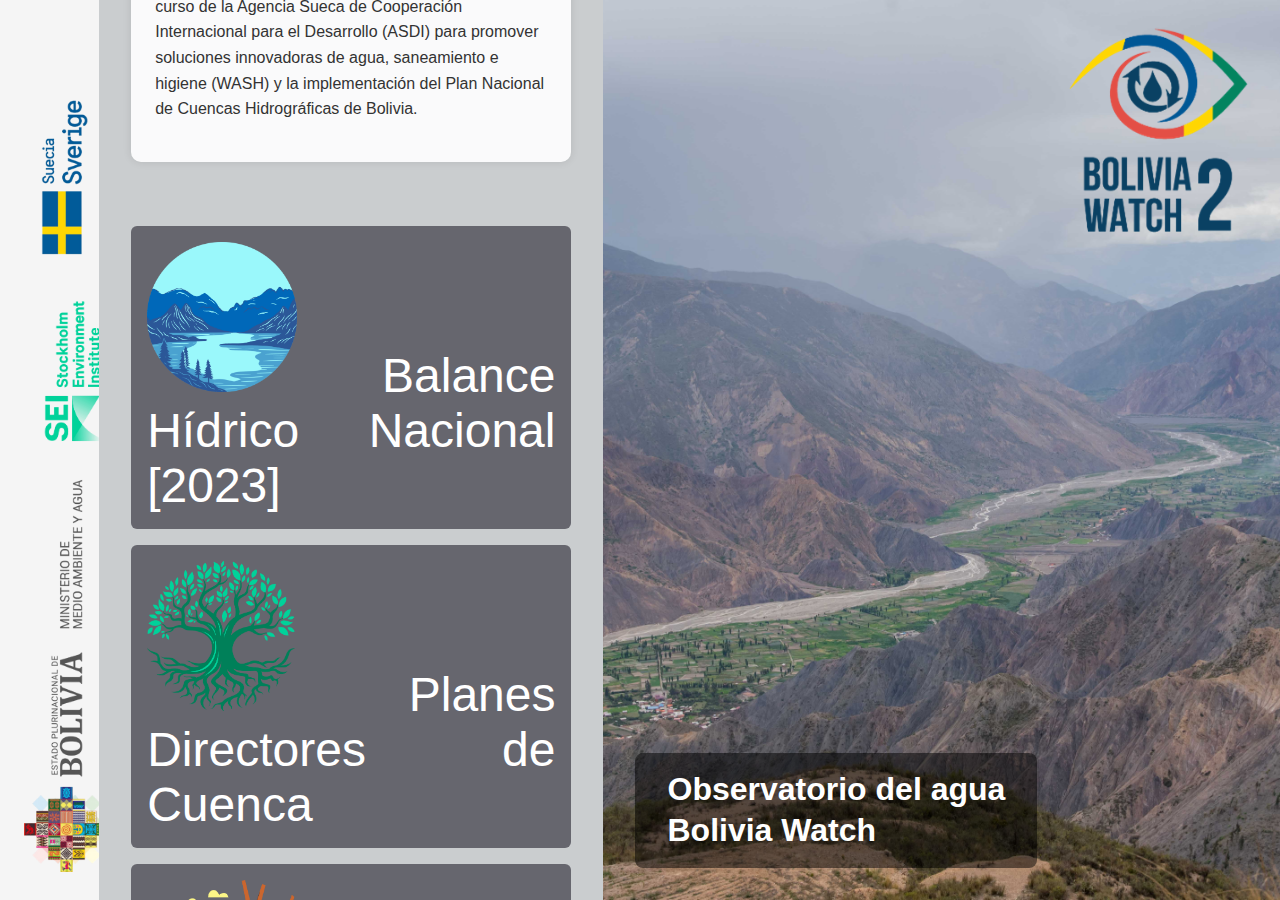
<file: docs/index.html>
<!DOCTYPE html>
<html lang="es">
<head>
  <link href="https://fonts.googleapis.com/css2?family=Inter:wght@400;700&display=swap" rel="stylesheet">
  <meta charset="UTF-8">
  <title>Bolivia Watch2 Geoportal</title>
  <meta name="viewport" content="width=device-width, initial-scale=1.0">
  <link rel="stylesheet" href="css/homepage.css">
</head>
<body>
  <div class="homepage">
  
    <!-- Panel Izquierdo -->
    <div class="panel panel-izquierdo">
      <div class="flags"> 
      </div>
      <div class="flags"> 
      </div>
      <div class="flags"> 
      </div>
       <div class="flags"> 
      </div>
      <div class="flags"> 
      </div>
      <div class="flags"> 
      </div>
      <div class="flags"> 
      </div>
      <div class="flags"> 
      </div>
      <div class="flags"> 
      </div>
      <div class="flags"> 
      </div>
      <div class="flags"> 
      </div>
      <div class="flags"> 
      </div>
      <div class="flags"> 
      </div>
      <div class="flags"> 
      </div>
      <div class="flags">
        <img src="img/home_sweden_logo.png">
      </div>
      <div class="flags">
        <img src="img/home_sei_logo.png">
      </div>
      <div class="country">
        <img src="img/home_rep_bol.png">
      </div>
    </div>

     <!-- Panel Central -->
    <div class="panel panel-central">
      <div class="contenido-central">
        <div class="texto-institucional">
          <p>
            Bolivia WATCH trabaja para armar a las instituciones del país con la información y la capacidad para conectar dos esferas de formulación de políticas: saneamiento seguro y gestión de cuencas hidrográficas. En el marco del proyecto también se realizó la actualización del Balance Hídrico Nacional (2023).
          </p>
          <p>
            El programa Bolivia WATCH apoyará los esfuerzos en curso de la Agencia Sueca de Cooperación Internacional para el Desarrollo (ASDI) para promover soluciones innovadoras de agua, saneamiento e higiene (WASH) y la implementación del Plan Nacional de Cuencas Hidrográficas de Bolivia.
          </p>
        </div>
    
      <div class="logos-central">
        <div class="botones-tematicos">      
          <button class="boton-tema"><img src="img/home_water_balance.png"> Balance Hídrico Nacional [2023]</button>
          <button class="boton-tema"><img src="img/home_plan_basins.png"> Planes Directores de Cuenca</button>
          <button class="boton-tema"><img src="img/home_risk_climate.png"> Evaluación de Riesgos Climáticos</button>
          </div>
        </div>
      </div>
    </div>

    <!-- Panel Derecho -->
    <div class="panel panel-derecho">
      <img src="img/home_wallpaper.jpg" alt="Paisaje Bolivia" class="imagen-fondo">

      <div class="overlay-titulo">
        <h1>Observatorio del agua<br>Bolivia Watch</h1>
      </div>

      <div class="logo-superior">
        <img src="img/home_bw_2.png" alt="Logo Bolivia WATCH 2">
      </div>
    </div>

  </div>
</body>
</html>
</file>
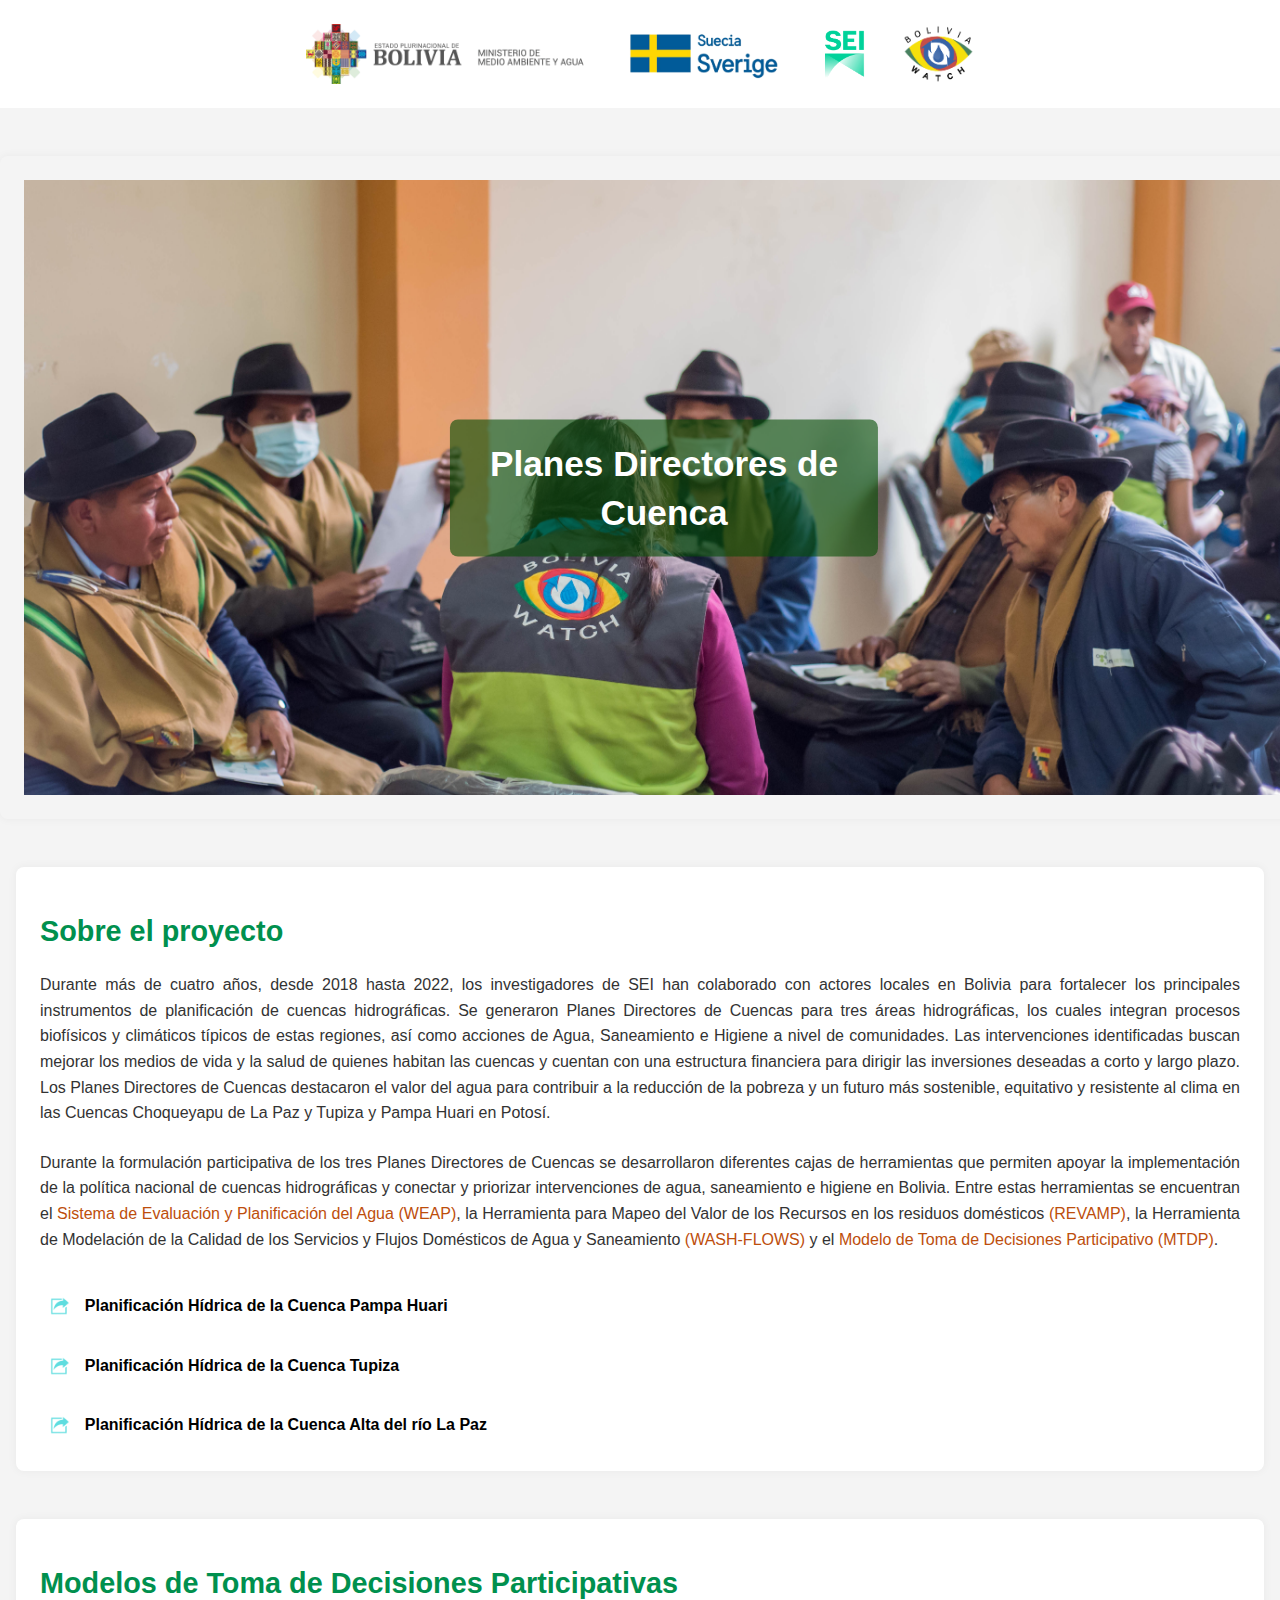
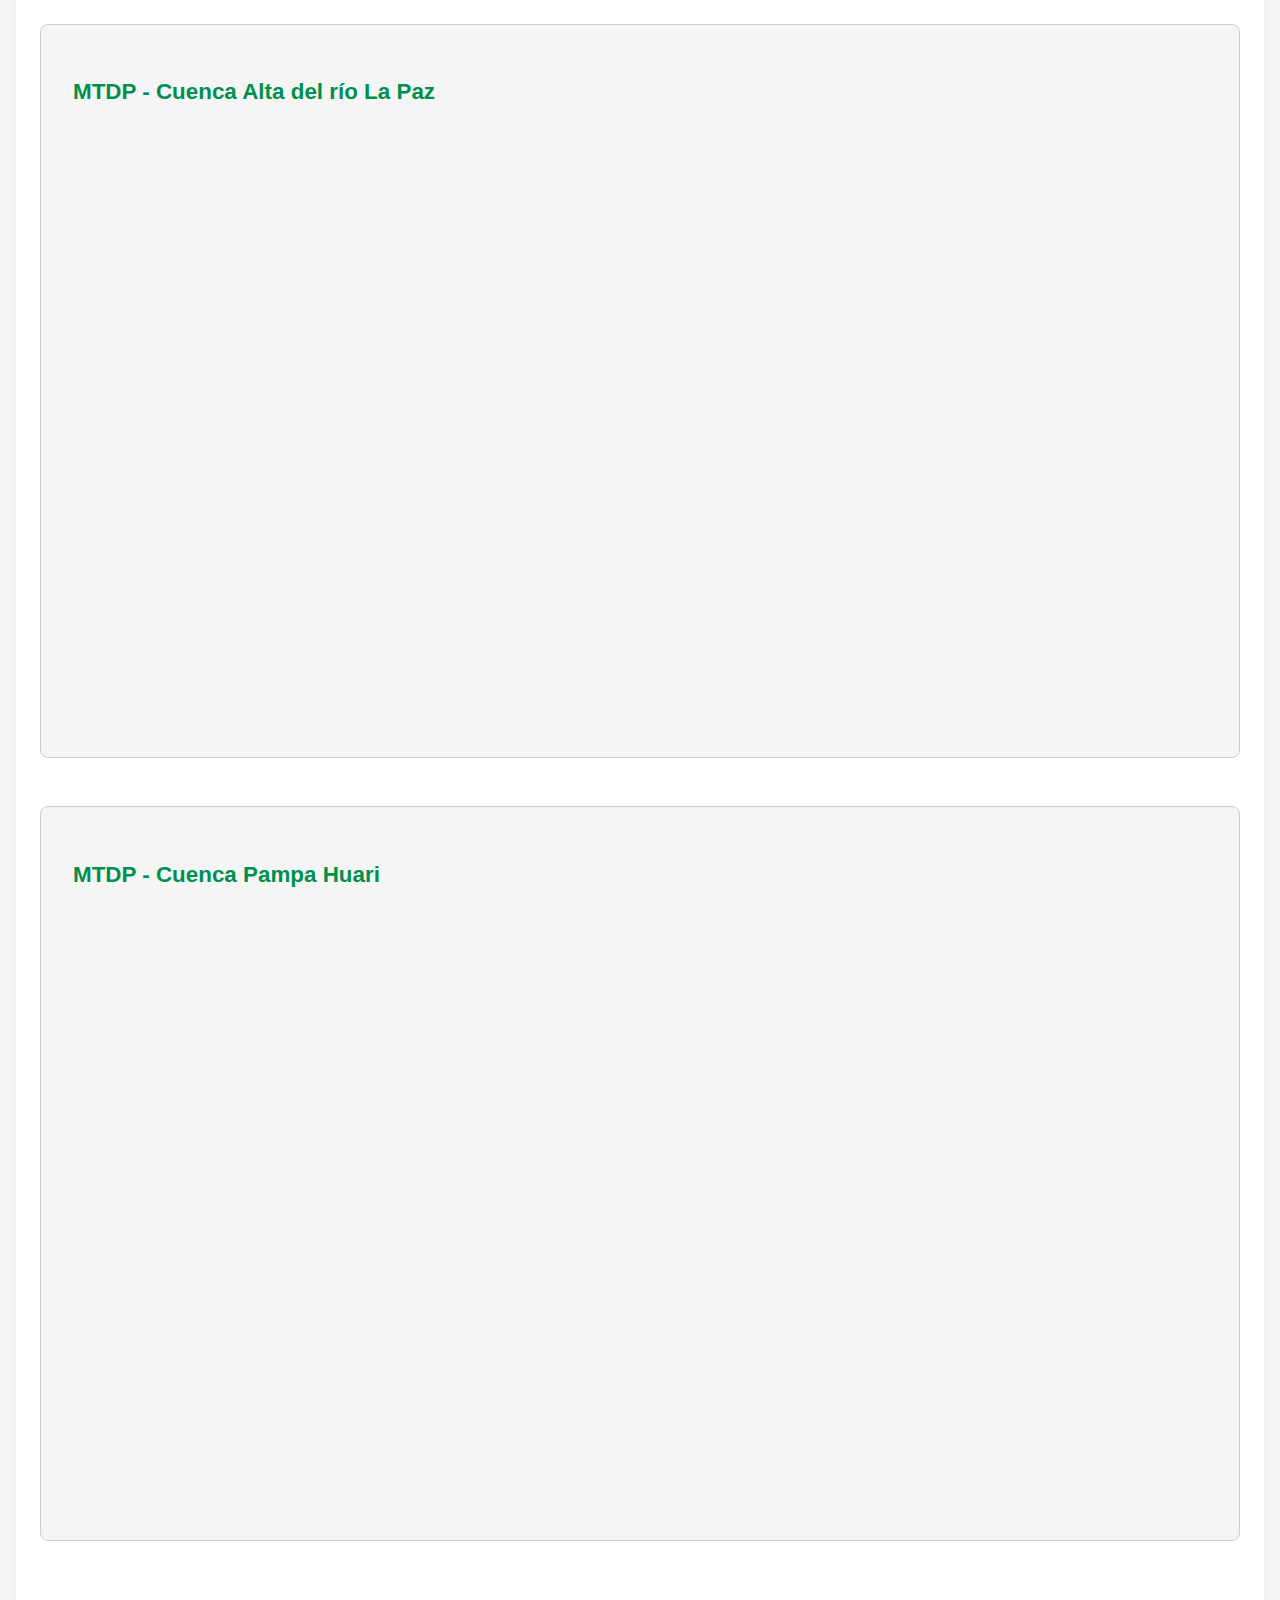
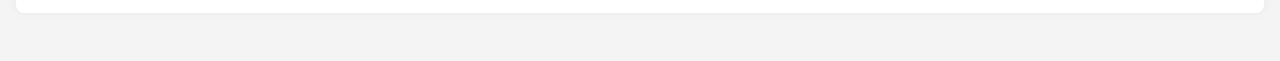
<file: planes.html>
<!--*****************************************************************************************************************************************************-->
<!--*****                                                        Bolivia Watch Geoportal                                                            *****-->
<!--*****                                         Stockholm Environment Institute - Latin America (SEI-LA)                                          *****-->
<!--*****                                              Copyright 2025, Stockholm Environment Institute                                              *****-->
<!--*****                                            https://github.com/sei-latam/Bolivia_Watch_Geoportal                                           *****-->
<!--*****                                            https://sei-latam.github.io/Bolivia_Watch_Geoportal/                                           *****-->
<!--*****                                                                Planes.html                                                                *****-->
<!--*****                                          Geoportal Developed by Carlos Mendez - Research Associate I                                      *****-->
<!--*****                                                              Apache-2.0 license                                                           *****-->
<!--*****************************************************************************************************************************************************-->


<!DOCTYPE html>
<html lang="es">
<head>
  <meta charset="UTF-8">
  <link rel="stylesheet" href="css/planes.css">
</head>
<body>
  <header class="encabezado">
    <div class="logos">
      <img src="img/bolivia_republic_vertical.png">
      <img src="img/suecia_sverige_vertical.png">
      <img src="img/sei_vertical.png">
      <img src="img/bolivia_watch_vertical.png">
    </div>
  </header>

  <section class="banner">
    <img src="img/plan_dir_wallpaper.jpg">
    <div class="titulo-banner">
      <h1>Planes Directores de<br>Cuenca</h1>
    </div>
  </section>

<section class="contenido">
  <h2>Sobre el proyecto</h2>
  <p>
    Durante más de cuatro años, desde 2018 hasta 2022, los investigadores de SEI han colaborado con actores locales en Bolivia para fortalecer los principales instrumentos 
    de planificación de cuencas hidrográficas. Se generaron Planes Directores de Cuencas para tres áreas hidrográficas, los cuales integran procesos biofísicos y climáticos 
    típicos de estas regiones, así como acciones de Agua, Saneamiento e Higiene a nivel de comunidades. Las intervenciones identificadas buscan mejorar los medios de vida y la 
    salud de quienes habitan las cuencas y cuentan con una estructura financiera para dirigir las inversiones deseadas a corto y largo plazo. Los Planes Directores de Cuencas destacaron 
    el valor del agua para contribuir a la reducción de la pobreza y un futuro más sostenible, equitativo y resistente al clima en las Cuencas Choqueyapu de La Paz y Tupiza y Pampa Huari en 
    Potosí.
  </p>
  <p>
    Durante la formulación participativa de los tres Planes Directores de Cuencas se desarrollaron diferentes cajas de herramientas que permiten apoyar la implementación de la 
    política nacional de cuencas hidrográficas y conectar y priorizar intervenciones de agua, saneamiento e higiene en Bolivia. Entre estas herramientas se encuentran el 
    <a href="https://www.sei.org/tools/weap-evaluacion-y-planeacion-del-agua/" target="_blank">Sistema de Evaluación y Planificación del Agua (WEAP)</a>, la Herramienta para Mapeo del Valor de los Recursos en los residuos domésticos 
    <a href="https://www.sei.org/features/revamp-urban-waste-circular-economy/" target="_blank">(REVAMP)</a>, la Herramienta de Modelación de la Calidad de los Servicios y Flujos Domésticos de Agua y Saneamiento 
    <a href="https://www.sei.org/publications/wash-flows-watershed-management/" target="_blank">(WASH-FLOWS)</a> y el 
    <a href="https://www.sei.org/publications/comprehensive-participatory-decision-making-tool-for-formulating-of-the-basin-master-plans-in-bolivia/" target="_blank">Modelo de Toma de Decisiones Participativo (MTDP)</a>.
  </p>
  <div class="botones-cuencas">
    <a href="https://www.sei.org/wp-content/uploads/2023/05/20230425-pdc-pampa-huarii-web-final-isbn.pdf" class="boton-cuenca">
      Planificación Hídrica de la Cuenca Pampa Huari
    </a>
    <a href="https://www.sei.org/wp-content/uploads/2023/05/20230425-pdc-tupiza-web-final-isbn.pdf" class="boton-cuenca">
      Planificación Hídrica de la Cuenca Tupiza
    </a>
    <a href="https://www.sei.org/wp-content/uploads/2023/05/pdc-la-paz-bw.pdf" class="boton-cuenca">
      Planificación Hídrica de la Cuenca Alta del río La Paz
    </a>
  </div>
</section>

<section class="contenido">
  <h2>Modelos de Toma de Decisiones Participativas</h2>

  <div class="modelo-mtdp">
    <h3>MTDP - Cuenca Alta del río La Paz</h3>
    <iframe src="https://latinoamericasei.shinyapps.io/MTDP_CuentaAltaRioLaPaz/" width="100%" height="600" frameborder="0" allowfullscreen></iframe>
  </div>

  <div class="modelo-mtdp">
    <h3>MTDP - Cuenca Pampa Huari</h3>
    <iframe src="https://latinoamericasei.shinyapps.io/MTDP_Pampahuari_Guatemala/" width="100%" height="600" frameborder="0" allowfullscreen></iframe>
  </div>
</section>

</body>
</html>
</file>
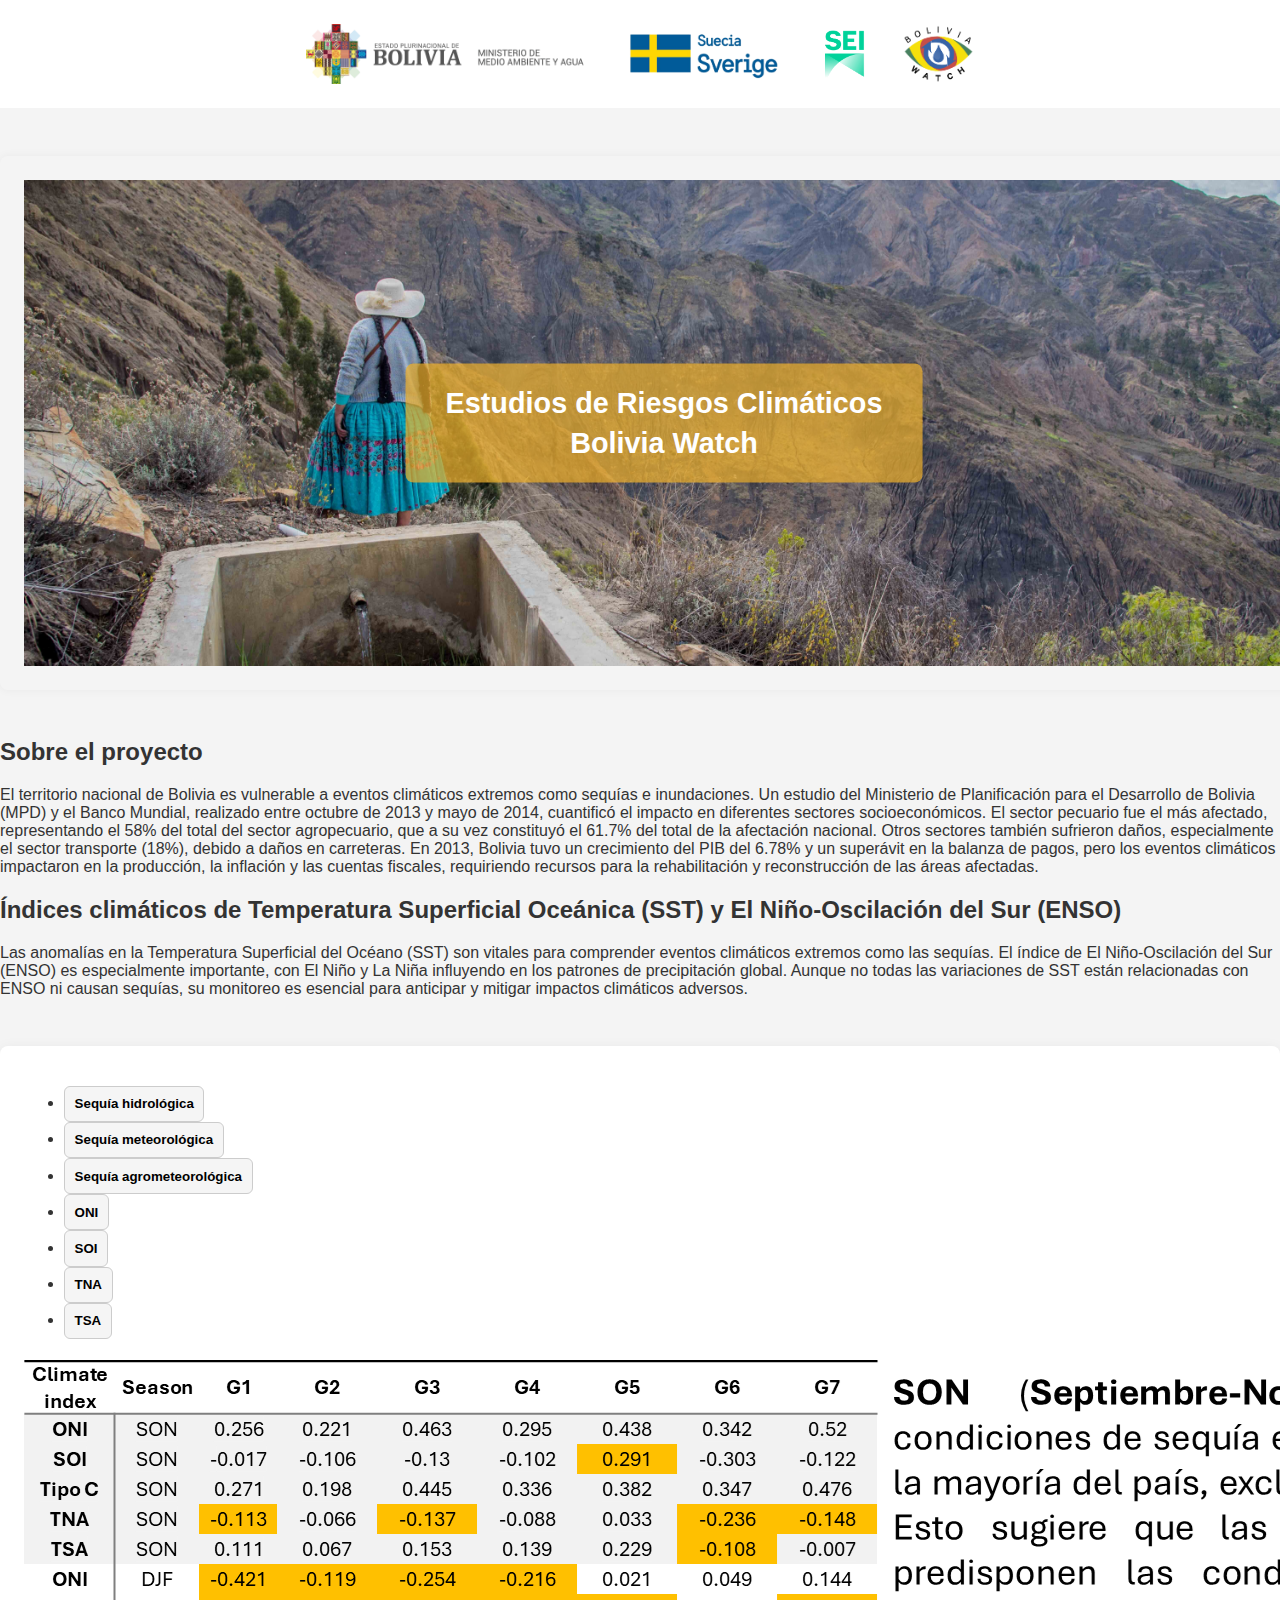
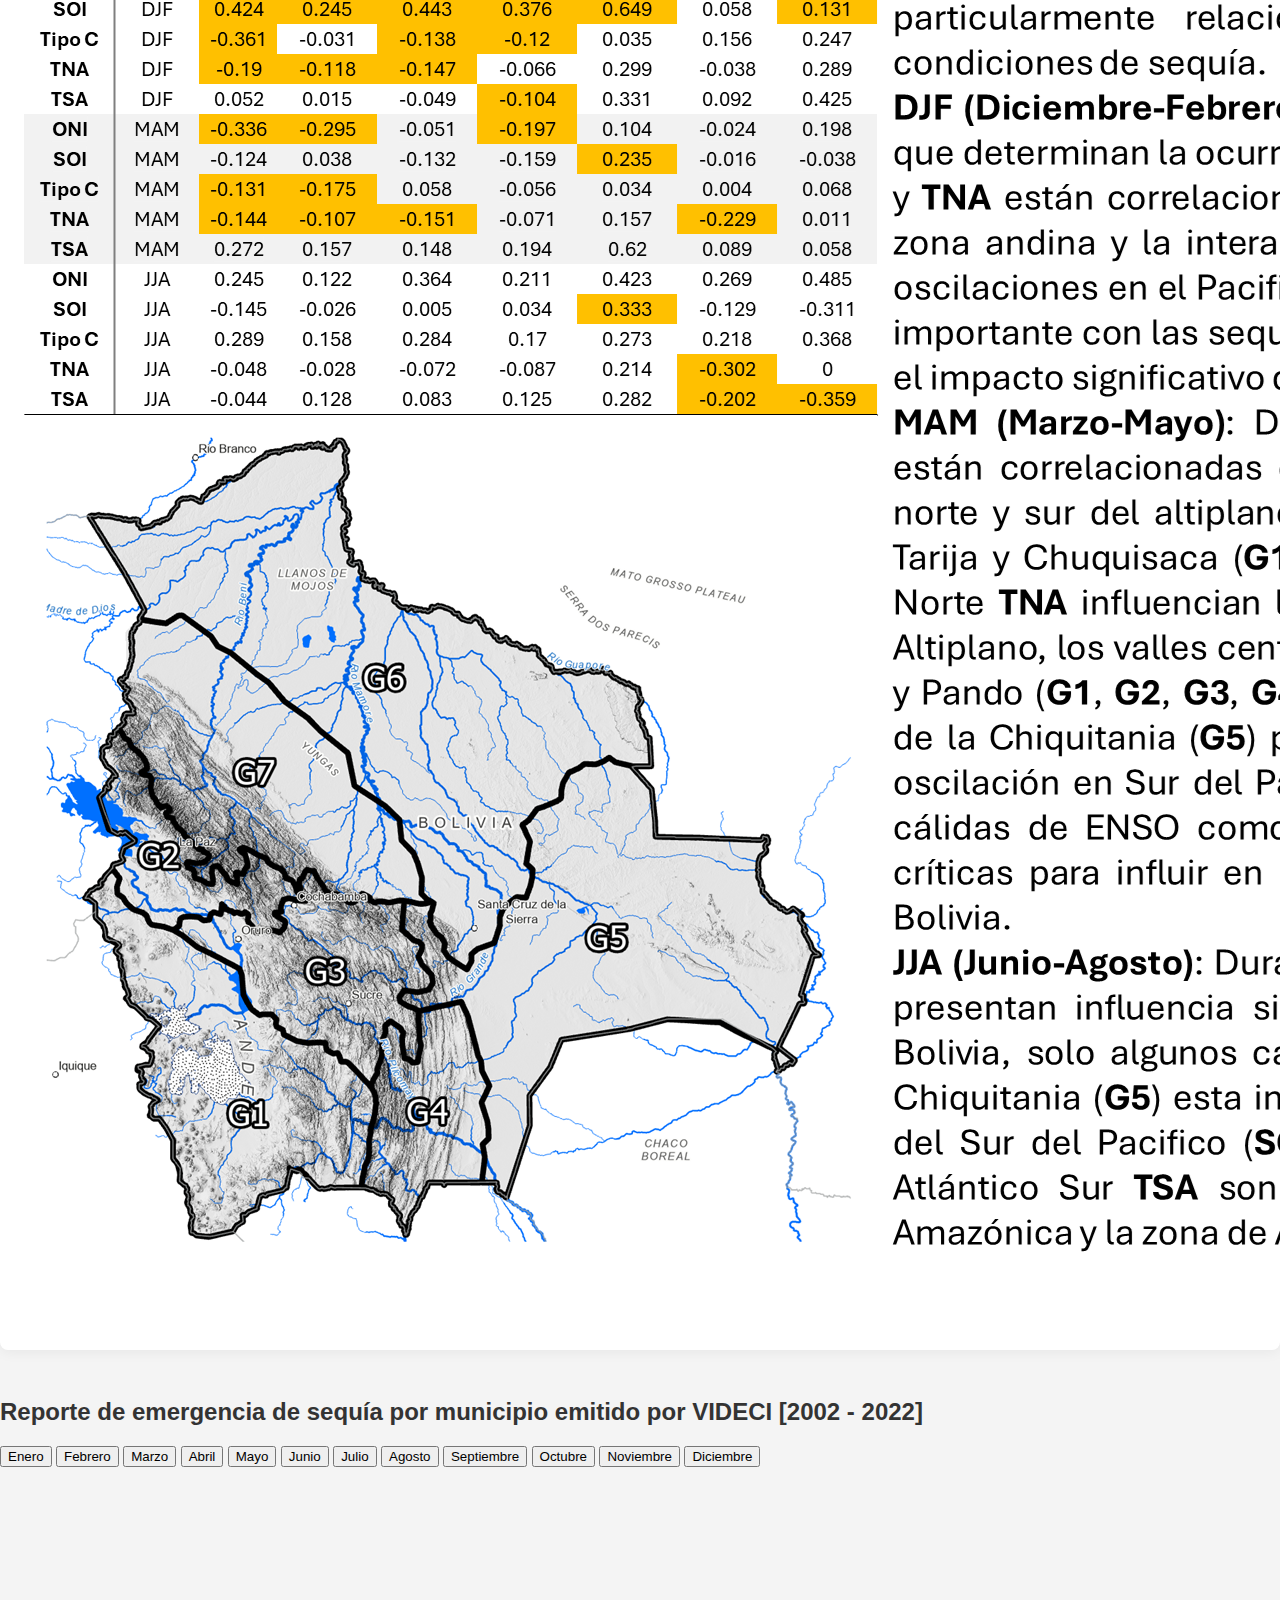
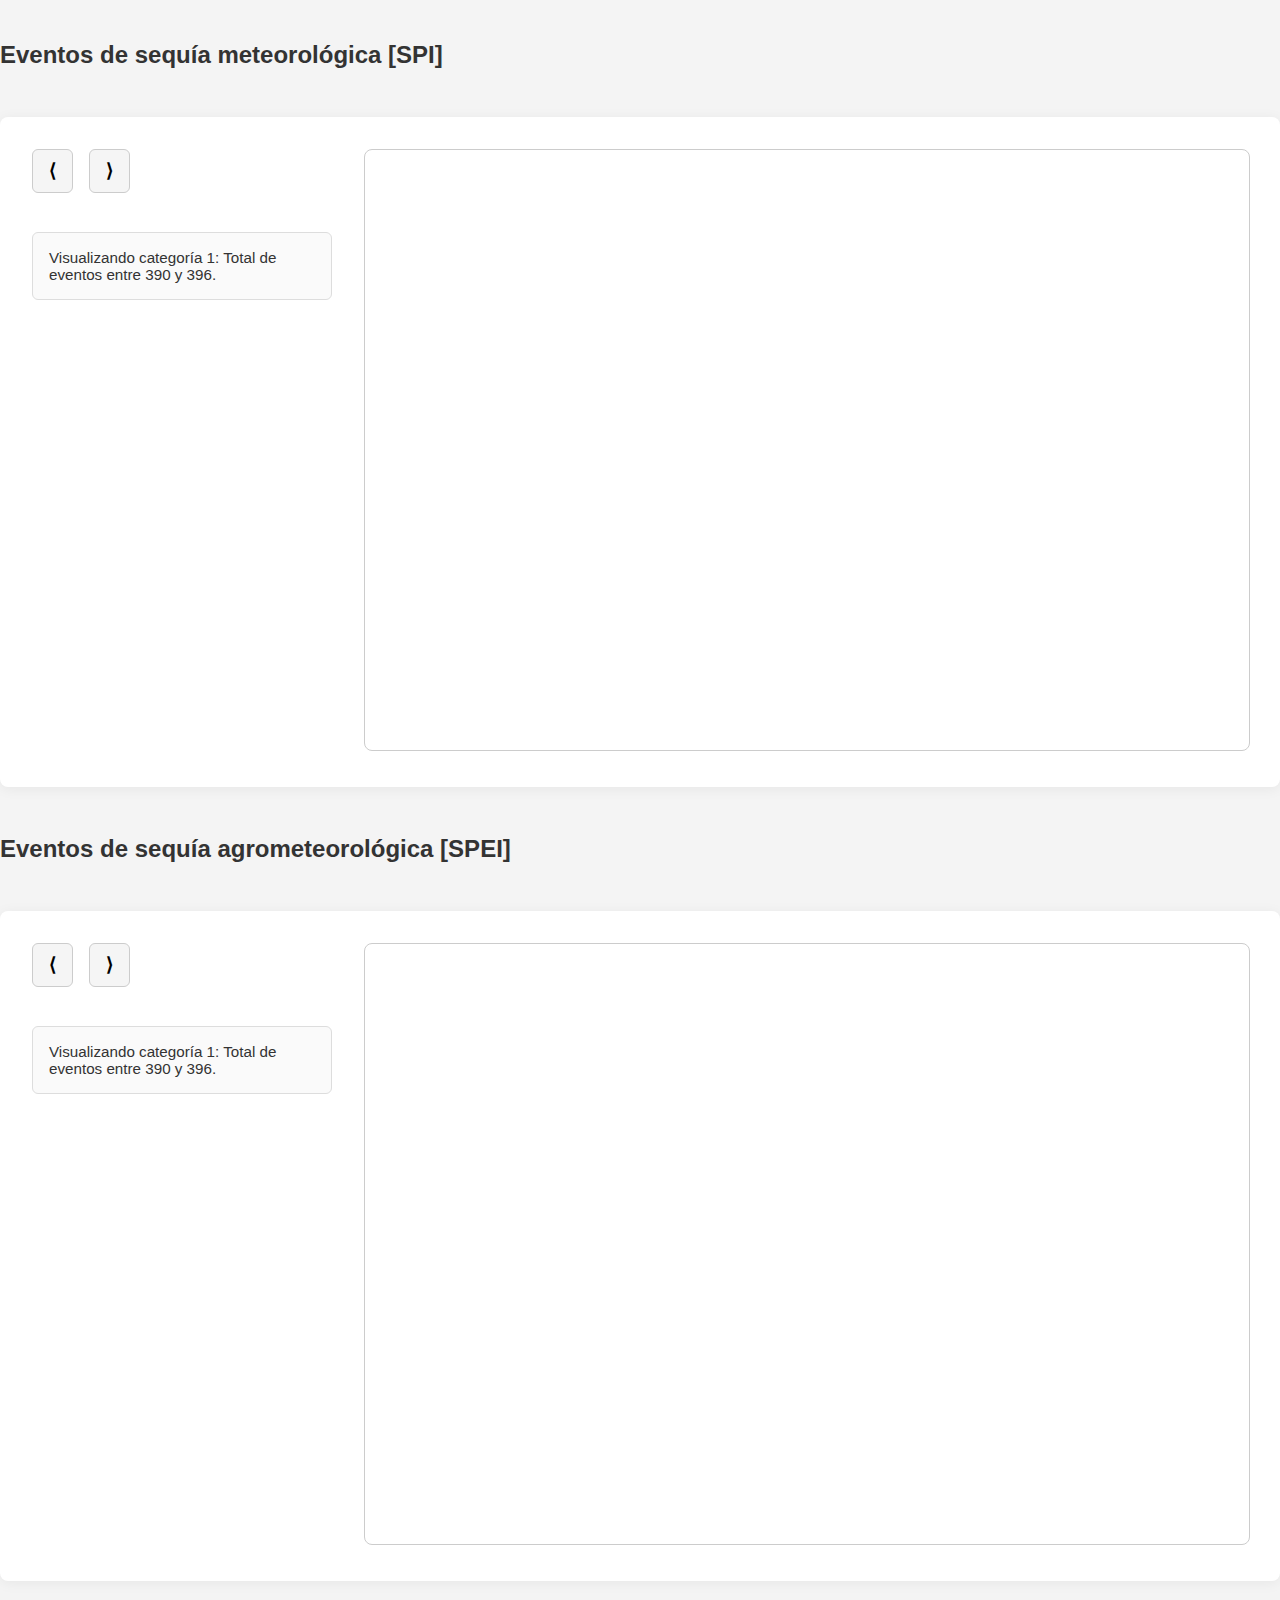
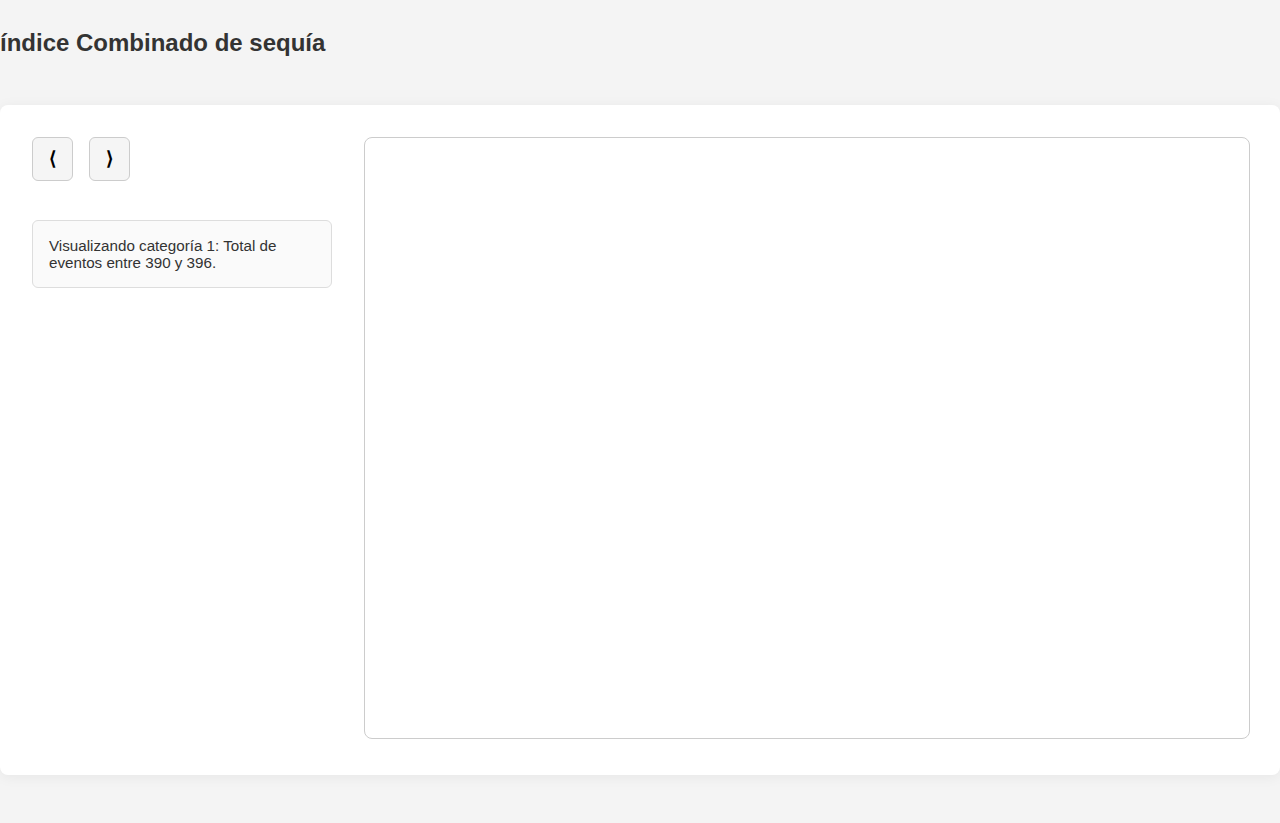
<file: riesgos.html>
<!--*****************************************************************************************************************************************************-->
<!--*****                                                        Bolivia Watch Geoportal                                                            *****-->
<!--*****                                         Stockholm Environment Institute - Latin America (SEI-LA)                                          *****-->
<!--*****                                              Copyright 2025, Stockholm Environment Institute                                              *****-->
<!--*****                                            https://github.com/sei-latam/Bolivia_Watch_Geoportal                                           *****-->
<!--*****                                            https://sei-latam.github.io/Bolivia_Watch_Geoportal/                                           *****-->
<!--*****                                                                Riesgos.html                                                               *****-->
<!--*****                                          Geoportal Developed by Carlos Mendez - Research Associate I                                      *****-->
<!--*****                                                              Apache-2.0 license                                                           *****-->
<!--*****************************************************************************************************************************************************-->

<!DOCTYPE html>
<html lang="es">
<head>
  <meta charset="UTF-8">
  <link rel="stylesheet" href="css/riesgos.css"><!--******************************************* Reference with riesgos.css -->
</head>

<!--------------------------------------------------------------   Start Body  ---------------------------------------------------------------------------------->
<body>
   <!--*******************************************Start header class*****************************************************--> 
  <header class="encabezado">
    <div class="logos">
      <img src="img/bolivia_republic_vertical.png">
      <img src="img/suecia_sverige_vertical.png">
      <img src="img/sei_vertical.png">
      <img src="img/bolivia_watch_vertical.png">
    </div>
  </header>
  <!--*******************************************End header class*****************************************************-->

  <!---------------------------------------------Start titulo section------------------------------------------------------->  
  <section class="banner">
    <img src="img/balance wallpaper.jpg">
    <div class="titulo-banner">
      <h1>Estudios de Riesgos Climáticos<br>Bolivia Watch</h1>
    </div>
  </section>
  <!---------------------------------------------End titulo section------------------------------------------------------->

<!---------------------------------------------Start section 'Sobre el proyecto' ------------------------------------------------------->
<section class="content">
  <h2>Sobre el proyecto</h2>
  <p>
    El territorio nacional de Bolivia es vulnerable a eventos climáticos extremos como sequías e inundaciones. 
    Un estudio del Ministerio de Planificación para el Desarrollo de Bolivia (MPD) y el Banco Mundial, 
    realizado entre octubre de 2013 y mayo de 2014, cuantificó el impacto en diferentes sectores socioeconómicos. 
    El sector pecuario fue el más afectado, representando el 58% del total del sector agropecuario, 
    que a su vez constituyó el 61.7% del total de la afectación nacional. Otros sectores también sufrieron daños, 
    especialmente el sector transporte (18%), debido a daños en carreteras. En 2013, Bolivia tuvo un crecimiento 
    del PIB del 6.78% y un superávit en la balanza de pagos, pero los eventos climáticos impactaron en la producción, 
    la inflación y las cuentas fiscales, requiriendo recursos para la rehabilitación y reconstrucción de las áreas afectadas.
  </p>
</section>  
  <!---------------------------------------------End section 'Sobre el proyecto'------------------------------------------------------->

<!---------------------------------------------Start section 'SST y ENSO' ------------------------------------------------------->
<section class="content">
  <h2>Índices climáticos de Temperatura Superficial Oceánica (SST) y El Niño-Oscilación del Sur (ENSO)</h2>
    <p>
    Las anomalías en la Temperatura Superficial del Océano (SST) son vitales para comprender eventos climáticos extremos como las sequías. 
    El índice de El Niño-Oscilación del Sur (ENSO) es especialmente importante, con El Niño y La Niña influyendo en los patrones de precipitación global. 
    Aunque no todas las variaciones de SST están relacionadas con ENSO ni causan sequías, su monitoreo es esencial para anticipar y mitigar impactos climáticos adversos.
    </p>
 
  <section class="panel-enso-global">
    <div class="enso-layout">
      <div class="enso-left">
        <div class="enso-buttoms"> 
          <div class="enso-symbols">
            <ul>
              <li><button class="enso-btn" data-img="sequia_hidrologica.png">Sequía hidrológica</button></li>
              <li><button class="enso-btn" data-img="sequia_meteorologica.png">Sequía meteorológica</button></li>
              <li><button class="enso-btn" data-img="sequia_agrometeorologica.png">Sequía agrometeorológica</button></li>
              <li><button class="enso-btn" data-img="ONI.png">ONI</button></li>
              <li><button class="enso-btn" data-img="SOI.png">SOI</button></li>
              <li><button class="enso-btn" data-img="TNA.png">TNA</button></li>
              <li><button class="enso-btn" data-img="TSA.png">TSA</button></li>
            </ul>
          </div>
        </div>

        <div class="enso-image">
          <img id="enso-descripcion" src="img/sequia_hidrologica.png" alt="Descripción ENSO">
        </div>
      </div>

      <div class="enso-map">
        <iframe src="https://www.arcgis.com/apps/mapviewer/index.html?layers=sst_global" frameborder="0" loading="lazy"></iframe>
      </div>
    </div>
  </section>
</section>  
 <!---------------------------------------------End section 'SST y ENSO'------------------------------------------------------->



 <!---------------------------------------------Start script to update map 'SST y ENSO'----------------------------------------------------->
<script>
  document.addEventListener('DOMContentLoaded', () => {
    const buttons = document.querySelectorAll('.enso-btn');
    const imagen = document.getElementById('enso-descripcion');

    buttons.forEach(btn => {
      btn.addEventListener('click', () => {
        buttons.forEach(b => b.classList.remove('active'));
        btn.classList.add('active');

        const img = btn.dataset.img;
        imagen.src = `img/${img}`;
        imagen.alt = `Descripción de ${btn.textContent}`;
      });
    });
  });
</script>
<!---------------------------------------------End script to update map 'SST y ENSO' ----------------------------------------------------->



<!---------------------------------------------Start section 'Reporte sequia VIDECI' ------------------------------------------------------->
<section class="content">
  <h2>Reporte de emergencia de sequía por municipio emitido por VIDECI [2002 - 2022]</h2>

  <section class="panel-drought-monthly">
    <div class="drought-layout">
      <aside class="drought-months">
        <button class="month-btn active" data-mes="enero">Enero</button>
        <button class="month-btn" data-mes="febrero">Febrero</button>
        <button class="month-btn" data-mes="marzo">Marzo</button>
        <button class="month-btn" data-mes="abril">Abril</button>
        <button class="month-btn" data-mes="mayo">Mayo</button>
        <button class="month-btn" data-mes="junio">Junio</button>
        <button class="month-btn" data-mes="julio">Julio</button>
        <button class="month-btn" data-mes="agosto">Agosto</button>
        <button class="month-btn" data-mes="septiembre">Septiembre</button>
        <button class="month-btn" data-mes="octubre">Octubre</button>
        <button class="month-btn" data-mes="noviembre">Noviembre</button>
        <button class="month-btn" data-mes="diciembre">Diciembre</button>
      </aside>
      <div class="drought-map">
        <iframe id="map-drought" src="https://www.arcgis.com/apps/mapviewer/index.html?layers=enero" frameborder="0" loading="lazy"></iframe>
      </div>
    </div>
  </section>
</section>
<!---------------------------------------------End section 'Reporte sequia VIDECI' ------------------------------------------------------->



<!---------------------------------------------Start script to update map 'Reporte sequia VIDECI'----------------------------------------------------->
<script>
  document.addEventListener('DOMContentLoaded', () => {
    const buttons = document.querySelectorAll('.month-btn');
    const mapa = document.getElementById('map-drought');
    const urls = {
      enero: 'https://www.arcgis.com/apps/mapviewer/index.html?layers=enero',
      febrero: 'https://www.arcgis.com/apps/mapviewer/index.html?layers=febrero',
      marzo: 'https://www.arcgis.com/apps/mapviewer/index.html?layers=marzo',
      abril: 'https://www.arcgis.com/apps/mapviewer/index.html?layers=abril',
      mayo: 'https://www.arcgis.com/apps/mapviewer/index.html?layers=mayo',
      junio: 'https://www.arcgis.com/apps/mapviewer/index.html?layers=junio',
      julio: 'https://www.arcgis.com/apps/mapviewer/index.html?layers=julio',
      agosto: 'https://www.arcgis.com/apps/mapviewer/index.html?layers=agosto',
      septiembre: 'https://www.arcgis.com/apps/mapviewer/index.html?layers=septiembre',
      octubre: 'https://www.arcgis.com/apps/mapviewer/index.html?layers=octubre',
      noviembre: 'https://www.arcgis.com/apps/mapviewer/index.html?layers=noviembre',
      diciembre: 'https://www.arcgis.com/apps/mapviewer/index.html?layers=diciembre'
    };

    buttons.forEach(btn => {
      btn.addEventListener('click', () => {
        buttons.forEach(b => b.classList.remove('active'));
          btn.classList.add('active');
        const mes = btn.dataset.mes;
        mapa.src = urls[mes];
      });
    });
  });
</script>
<!---------------------------------------------End script to update map 'Reporte sequia VIDECI'----------------------------------------------------->



<!---------------------------------------------Start section 'Sequia SPI' ------------------------------------------------------->
<section class="content">
  <h2>Eventos de sequía meteorológica [SPI]</h2>
    <section class="panel-sequia-spei">
      <div class="spei-layout">
        <aside class="spei-controles">
          <div class="spei-navegacion">
            <button id="spei-prev">⟨</button>
            <button id="spei-next">⟩</button>
          </div>
          <div class="spei-mensaje" id="spei-mensaje">
            <p>Visualizando categoría 1: Total de eventos entre 390 y 396.</p>
          </div>
        </aside>
        <div class="spei-mapa">
          <iframe id="spei-mapa" src="https://www.arcgis.com/apps/mapviewer/index.html?layers=spei1" frameborder="0" loading="lazy"></iframe>
        </div>
      </div>
    </section>
</section>
<!---------------------------------------------End section 'Sequia SPI' ------------------------------------------------------->



<!---------------------------------------------Start script to update map 'Reporte sequia SPI'----------------------------------------------------->
<script>
  document.addEventListener('DOMContentLoaded', () => {
    const speiMapa = document.getElementById('spei-mapa');
    const speiMensaje = document.getElementById('spei-mensaje');
    const speiBtnPrev = document.getElementById('spei-prev');
    const speiBtnNext = document.getElementById('spei-next');
    const speiCapas = [
      {
        url: 'https://www.arcgis.com/apps/mapviewer/index.html?layers=spei1',
        texto: 'Visualizando categoría 1: Total de eventos entre 390 y 396.'
      },
      {
        url: 'https://www.arcgis.com/apps/mapviewer/index.html?layers=spei2',
        texto: 'Visualizando categoría 2: Eventos entre 396 y 401.'
      },
      {
        url: 'https://www.arcgis.com/apps/mapviewer/index.html?layers=spei3',
        texto: 'Visualizando categoría 3: Eventos entre 401 y 406.'
      },
      {
        url: 'https://www.arcgis.com/apps/mapviewer/index.html?layers=spei4',
        texto: 'Visualizando categoría 4: Eventos entre 406 y 419.'
      },
      {
        url: 'https://www.arcgis.com/apps/mapviewer/index.html?layers=spei5',
        texto: 'Visualizando categoría 5: Eventos entre 419 y 480.'
      }
    ];
    let speiIndice = 0;
    const actualizarSpeiPanel = () => {
      speiMapa.src = speiCapas[speiIndice].url;
      speiMensaje.innerHTML = `<p>${speiCapas[speiIndice].texto}</p>`;
    };
    speiBtnPrev.addEventListener('click', () => {
      speiIndice = (speiIndice - 1 + speiCapas.length) % speiCapas.length;
      actualizarSpeiPanel();
    });
    speiBtnNext.addEventListener('click', () => {
      speiIndice = (speiIndice + 1) % speiCapas.length;
      actualizarSpeiPanel();
    });
    actualizarSpeiPanel();
  });
</script>
<!---------------------------------------------End script to update map 'Reporte sequia SPI'----------------------------------------------------->



<!---------------------------------------------Start section 'Sequia SPEI' ------------------------------------------------------->
<section class="content">
  <h2>Eventos de sequía agrometeorológica [SPEI]</h2>
<section class="panel-sequia-spei">
  <div class="spei-layout">
    <aside class="spei-controles">
      <div class="spei-navegacion">
        <button id="spei-prev">⟨</button>
        <button id="spei-next">⟩</button>
      </div>
      <div class="spei-mensaje" id="spei-mensaje">
        <p>Visualizando categoría 1: Total de eventos entre 390 y 396.</p>
      </div>
    </aside>
    <div class="spei-mapa">
      <iframe id="spei-mapa" src="https://www.arcgis.com/apps/mapviewer/index.html?layers=spei1" frameborder="0" loading="lazy"></iframe>
    </div>
  </div>
</section>
</section>
<!---------------------------------------------End section 'Sequia SPEI' ------------------------------------------------------->


<!---------------------------------------------Start script to update map 'Reporte sequia SPEI'----------------------------------------------------->
<script>
  document.addEventListener('DOMContentLoaded', () => {
    const speiMapa = document.getElementById('spei-mapa');
    const speiMensaje = document.getElementById('spei-mensaje');
    const speiBtnPrev = document.getElementById('spei-prev');
    const speiBtnNext = document.getElementById('spei-next');
    const speiCapas = [
      {
        url: 'https://www.arcgis.com/apps/mapviewer/index.html?layers=spei1',
        texto: 'Visualizando categoría 1: Total de eventos entre 390 y 396.'
      },
      {
        url: 'https://www.arcgis.com/apps/mapviewer/index.html?layers=spei2',
        texto: 'Visualizando categoría 2: Eventos entre 396 y 401.'
      },
      {
        url: 'https://www.arcgis.com/apps/mapviewer/index.html?layers=spei3',
        texto: 'Visualizando categoría 3: Eventos entre 401 y 406.'
      },
      {
        url: 'https://www.arcgis.com/apps/mapviewer/index.html?layers=spei4',
        texto: 'Visualizando categoría 4: Eventos entre 406 y 419.'
      },
      {
        url: 'https://www.arcgis.com/apps/mapviewer/index.html?layers=spei5',
        texto: 'Visualizando categoría 5: Eventos entre 419 y 480.'
      }
    ];
    let speiIndice = 0;
    const actualizarSpeiPanel = () => {
      speiMapa.src = speiCapas[speiIndice].url;
      speiMensaje.innerHTML = `<p>${speiCapas[speiIndice].texto}</p>`;
    };
    speiBtnPrev.addEventListener('click', () => {
      speiIndice = (speiIndice - 1 + speiCapas.length) % speiCapas.length;
      actualizarSpeiPanel();
    });
    speiBtnNext.addEventListener('click', () => {
      speiIndice = (speiIndice + 1) % speiCapas.length;
      actualizarSpeiPanel();
    });
    actualizarSpeiPanel();
  });
</script>
<!---------------------------------------------End script to update map 'Reporte sequia SPEI'----------------------------------------------------->



<!---------------------------------------------Start section 'Sequia Combinado' ------------------------------------------------------->
<section class="content">
  <h2>índice Combinado de sequía</h2>
<section class="panel-sequia-spei">
  <div class="spei-layout">
    <aside class="spei-controles">
      <div class="spei-navegacion">
        <button id="spei-prev">⟨</button>
        <button id="spei-next">⟩</button>
      </div>
      <div class="spei-mensaje" id="spei-mensaje">
        <p>Visualizando categoría 1: Total de eventos entre 390 y 396.</p>
      </div>
    </aside>
    <div class="spei-mapa">
      <iframe id="spei-mapa" src="https://www.arcgis.com/apps/mapviewer/index.html?layers=spei1" frameborder="0" loading="lazy"></iframe>
    </div>
  </div>
</section>
</section>
<!---------------------------------------------End section 'Sequia Combinado' ------------------------------------------------------->


<!---------------------------------------------Start script to update map 'Reporte sequia Combinado'----------------------------------------------------->
<script>
  document.addEventListener('DOMContentLoaded', () => {
    const speiMapa = document.getElementById('spei-mapa');
    const speiMensaje = document.getElementById('spei-mensaje');
    const speiBtnPrev = document.getElementById('spei-prev');
    const speiBtnNext = document.getElementById('spei-next');
    const speiCapas = [
      {
        url: 'https://www.arcgis.com/apps/mapviewer/index.html?layers=spei1',
        texto: 'Visualizando categoría 1: Total de eventos entre 390 y 396.'
      },
      {
        url: 'https://www.arcgis.com/apps/mapviewer/index.html?layers=spei2',
        texto: 'Visualizando categoría 2: Eventos entre 396 y 401.'
      },
      {
        url: 'https://www.arcgis.com/apps/mapviewer/index.html?layers=spei3',
        texto: 'Visualizando categoría 3: Eventos entre 401 y 406.'
      },
      {
        url: 'https://www.arcgis.com/apps/mapviewer/index.html?layers=spei4',
        texto: 'Visualizando categoría 4: Eventos entre 406 y 419.'
      },
      {
        url: 'https://www.arcgis.com/apps/mapviewer/index.html?layers=spei5',
        texto: 'Visualizando categoría 5: Eventos entre 419 y 480.'
      }
    ];
    let speiIndice = 0;
    const actualizarSpeiPanel = () => {
      speiMapa.src = speiCapas[speiIndice].url;
      speiMensaje.innerHTML = `<p>${speiCapas[speiIndice].texto}</p>`;
    };
    speiBtnPrev.addEventListener('click', () => {
      speiIndice = (speiIndice - 1 + speiCapas.length) % speiCapas.length;
      actualizarSpeiPanel();
    });
    speiBtnNext.addEventListener('click', () => {
      speiIndice = (speiIndice + 1) % speiCapas.length;
      actualizarSpeiPanel();
    });
    actualizarSpeiPanel();
  });
</script>
<!---------------------------------------------End script to update map 'Reporte sequia Combinado'----------------------------------------------------->


</body>
</html>
</file>
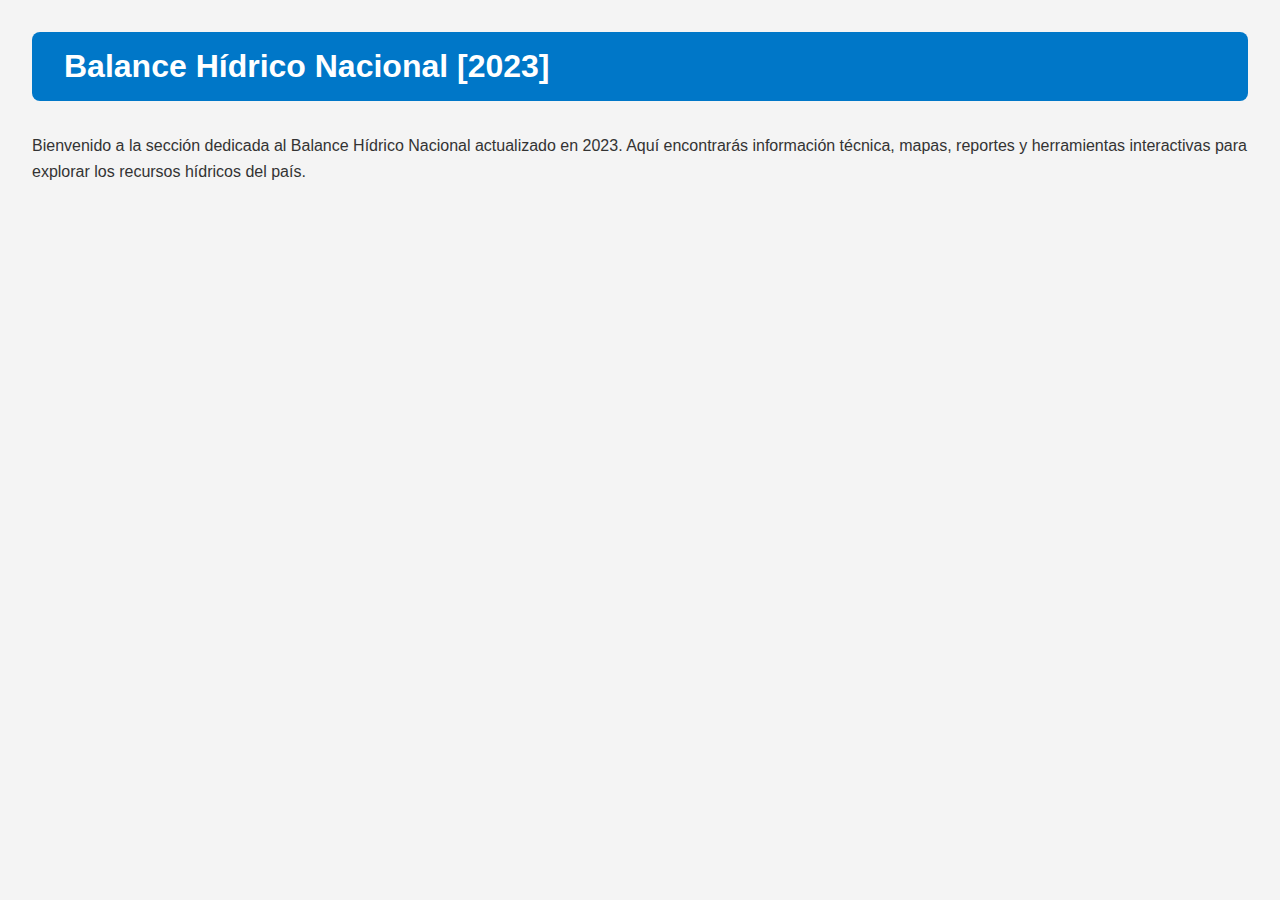
<file: docs/balance.html>
<!DOCTYPE html>
<html lang="es">
<head>
  <meta charset="UTF-8">
  <title>Balance Hídrico Nacional [2023]</title>
  <link rel="stylesheet" href="css/balance.css">
</head>
<body>
  <header>
    <h1>Balance Hídrico Nacional [2023]</h1>
  </header>
  <main>
    <p>Bienvenido a la sección dedicada al Balance Hídrico Nacional actualizado en 2023. Aquí encontrarás información técnica, mapas, reportes y herramientas interactivas para explorar los recursos hídricos del país.</p>
  </main>
</body>
</html>
</file>
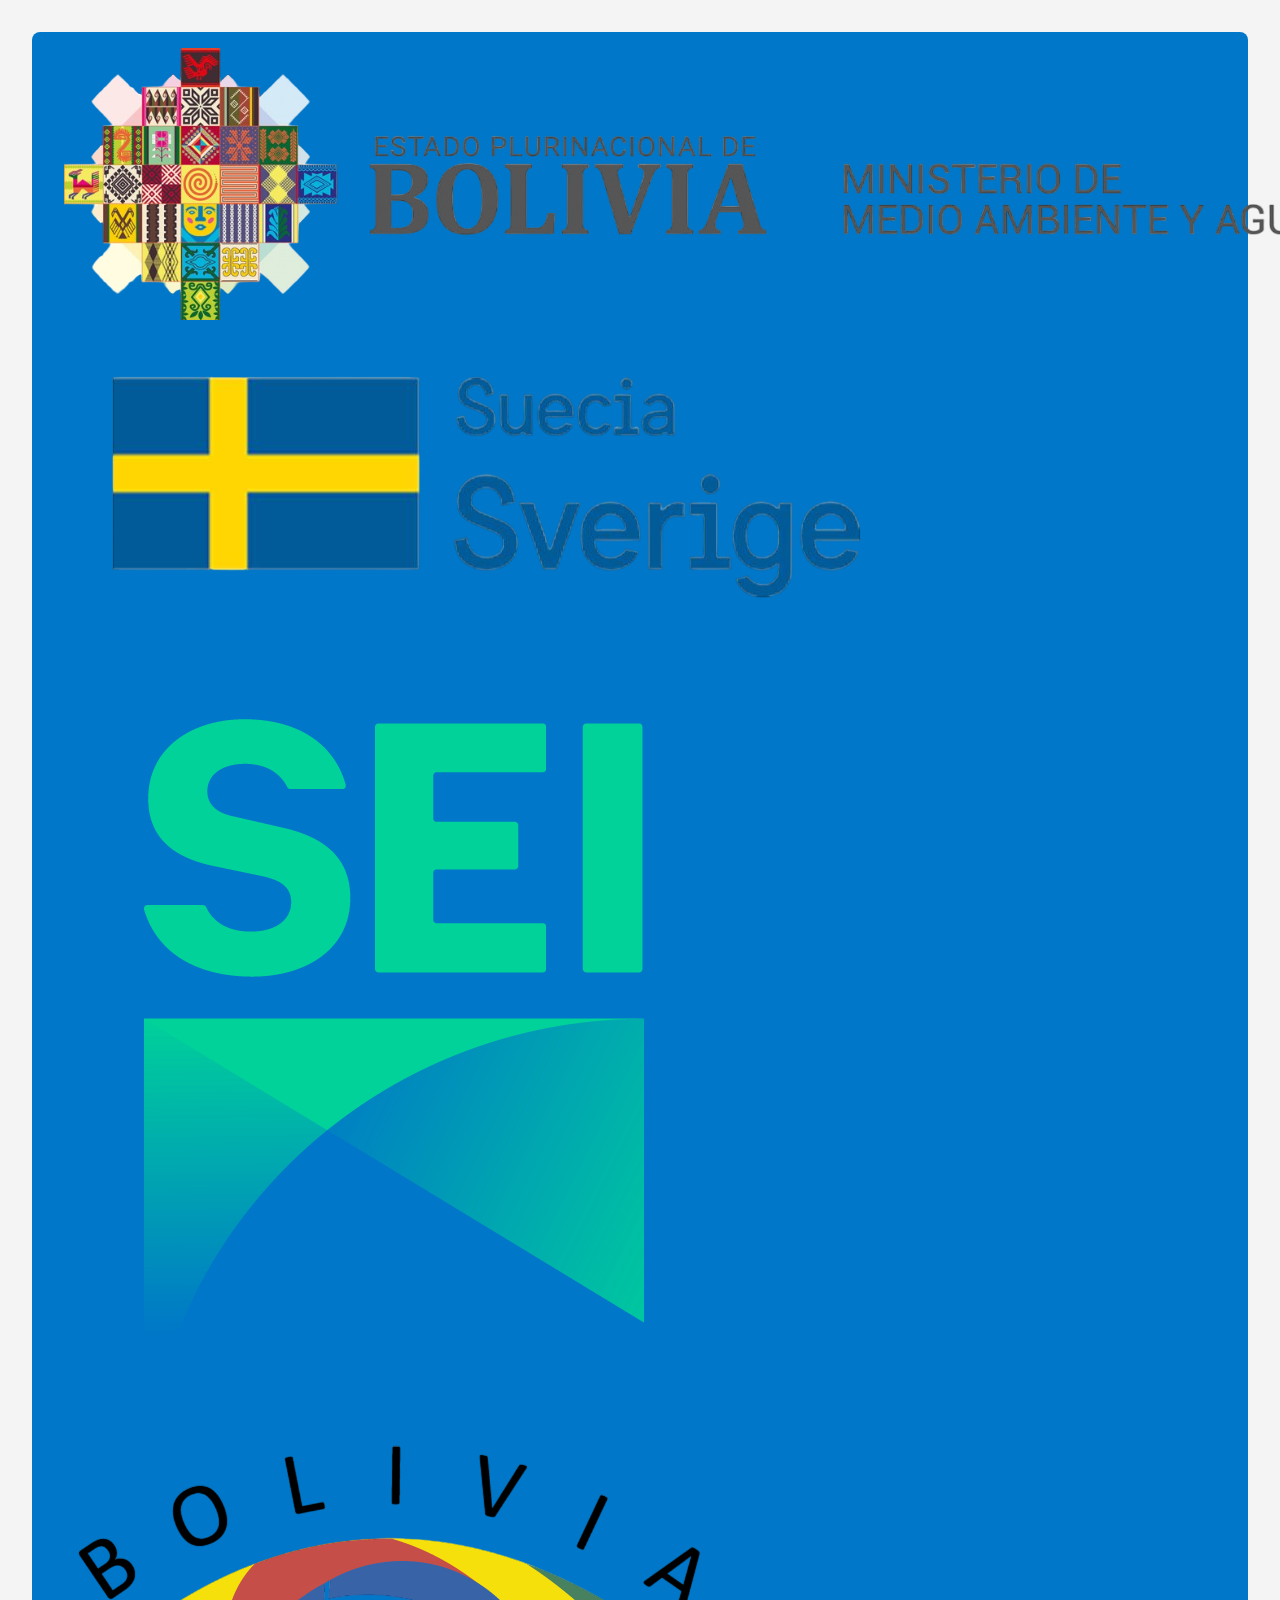
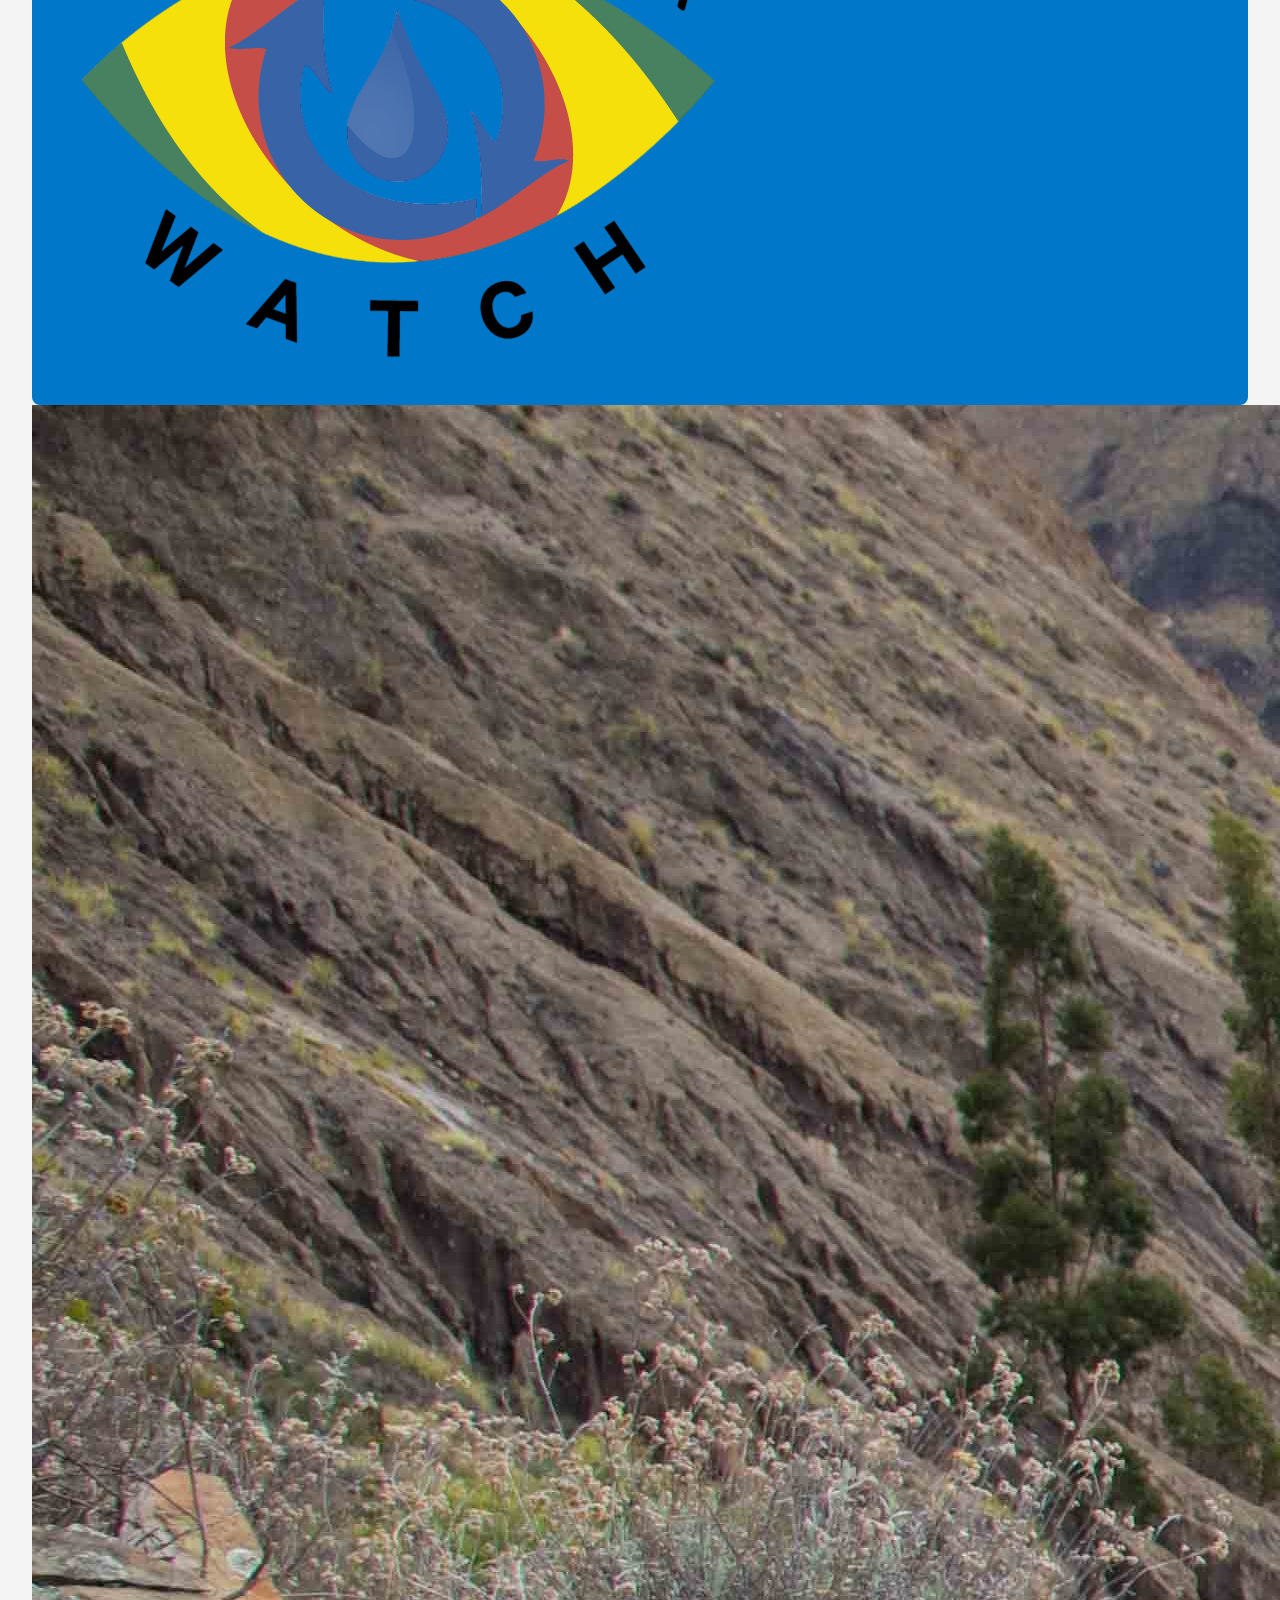
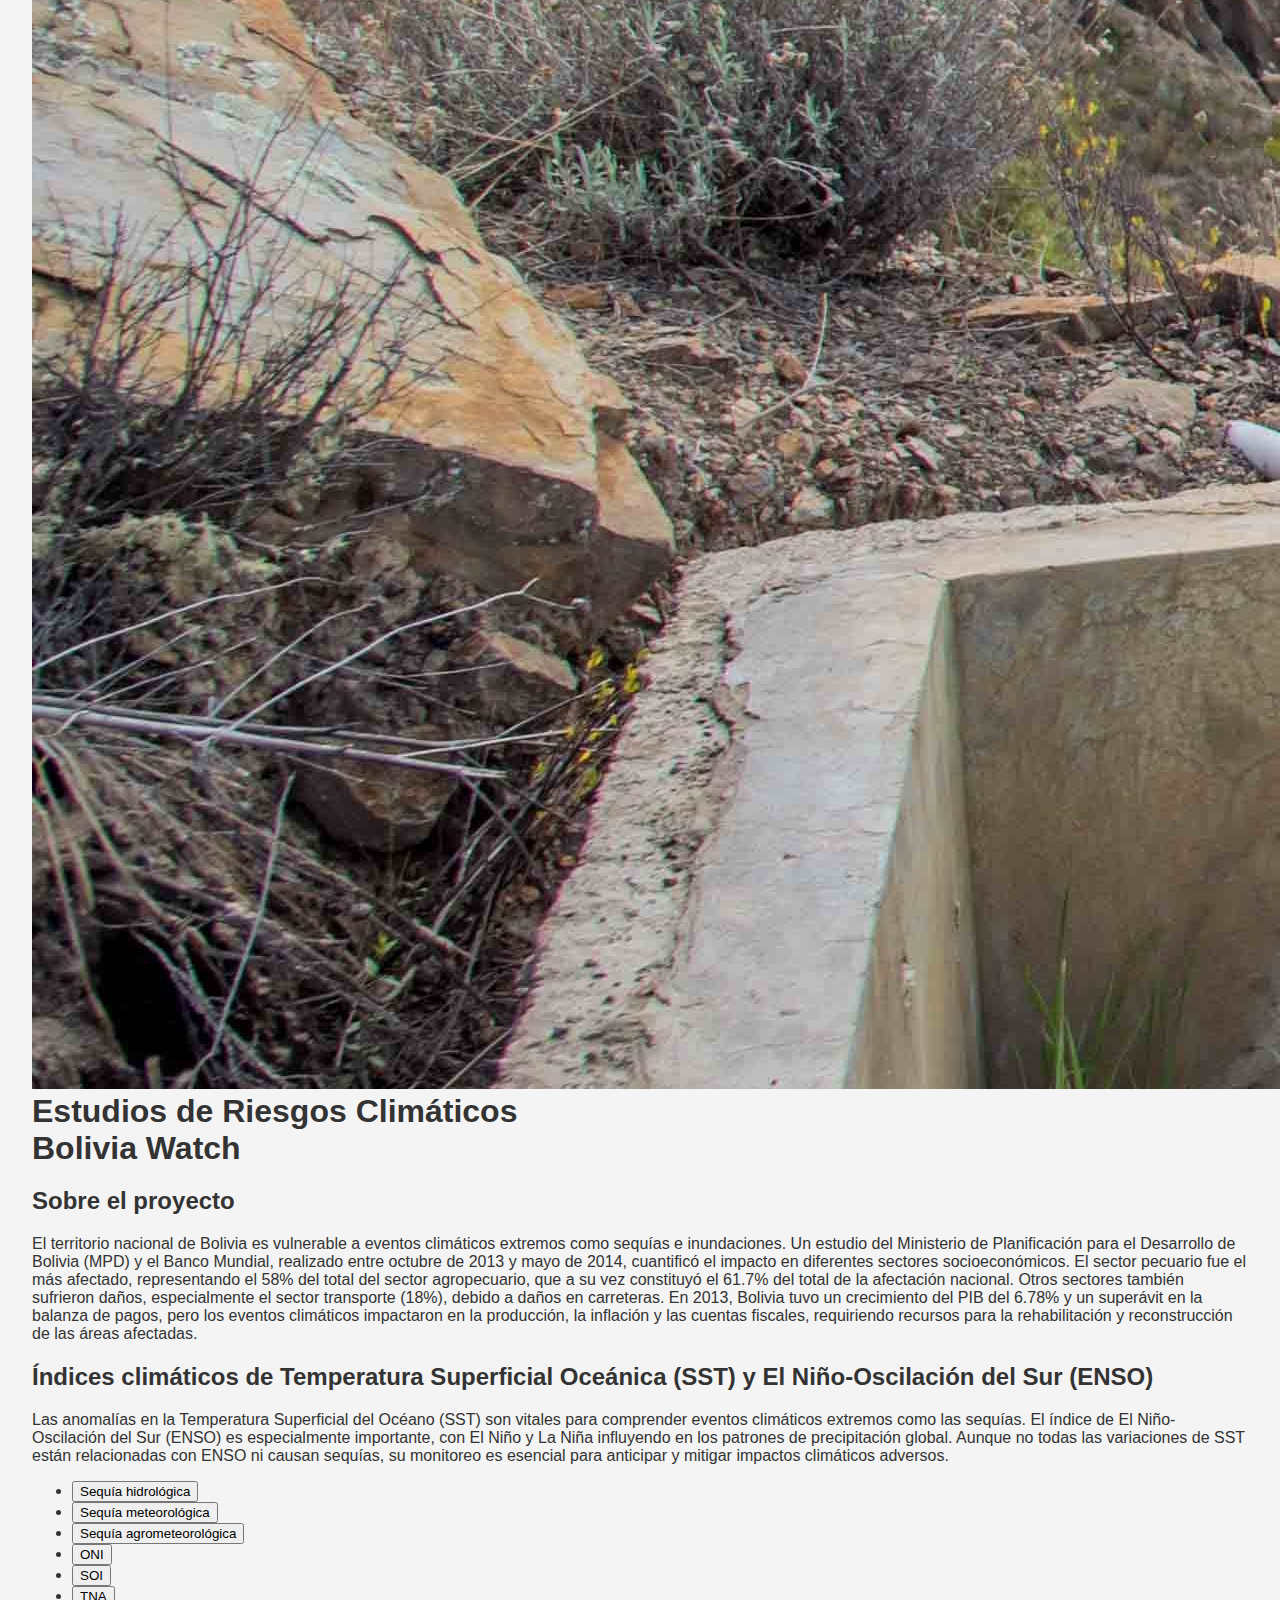
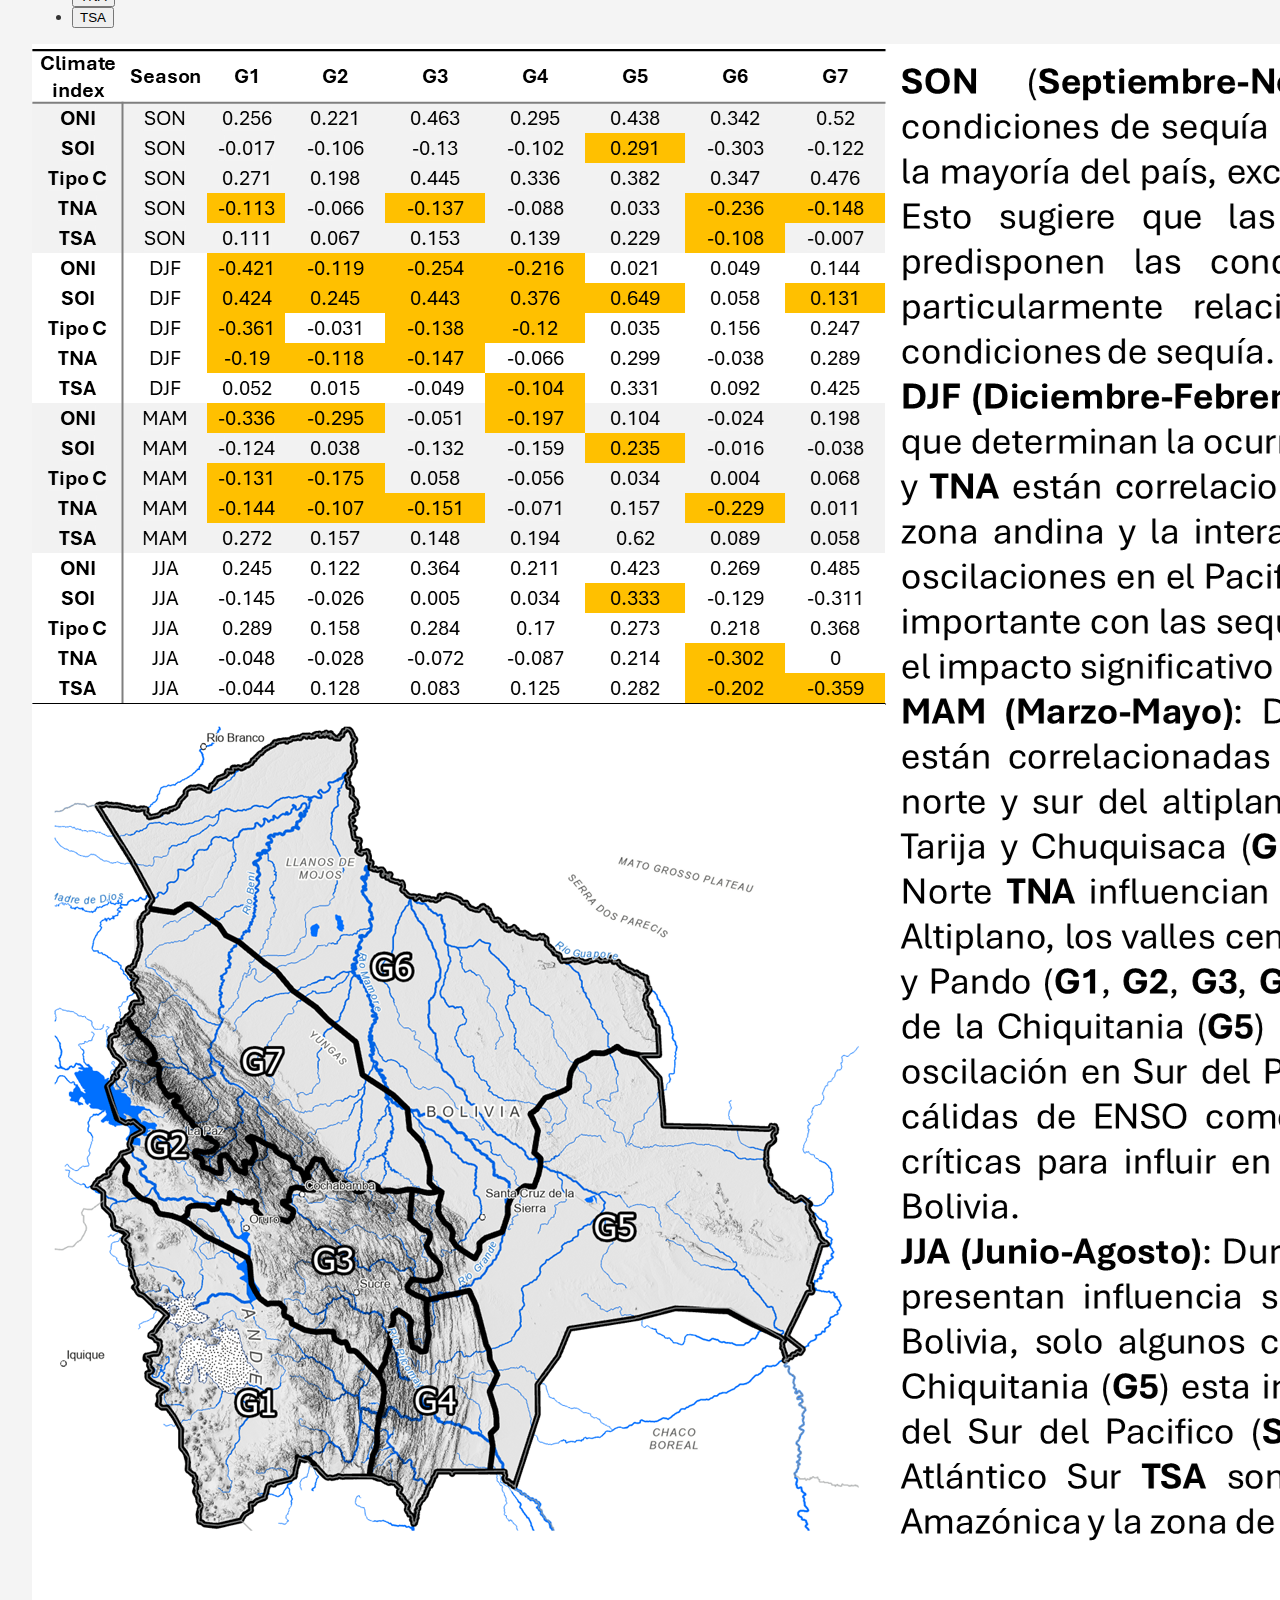
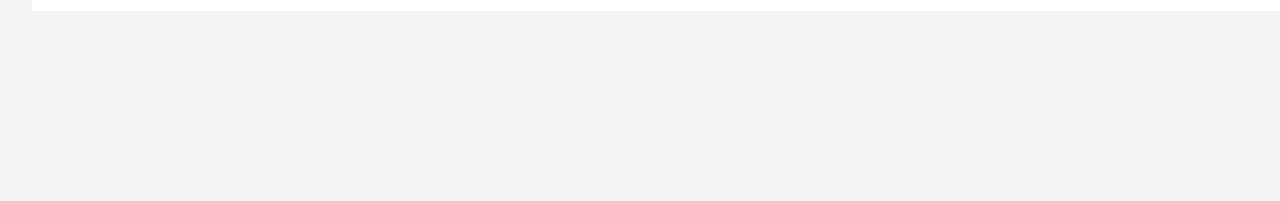
<file: docs/riesgos.html>
<!DOCTYPE html>
<html lang="es">
<head>
  <meta charset="UTF-8">
  <link rel="stylesheet" href="css/riesgos.css">
</head>
<body>
  <header class="encabezado">
    <div class="logos">
      <img src="img/bolivia_republic_vertical.png">
      <img src="img/suecia_sverige_vertical.png">
      <img src="img/sei_vertical.png">
      <img src="img/bolivia_watch_vertical.png">
    </div>
  </header>

  <section class="banner">
    <img src="img/balance wallpaper.jpg">
    <div class="titulo-banner">
      <h1>Estudios de Riesgos Climáticos<br>Bolivia Watch</h1>
    </div>
  </section>

<section class="contenido">
  <h2>Sobre el proyecto</h2>
  <p>
    El territorio nacional de Bolivia es vulnerable a eventos climáticos extremos como sequías e inundaciones. 
    Un estudio del Ministerio de Planificación para el Desarrollo de Bolivia (MPD) y el Banco Mundial, 
    realizado entre octubre de 2013 y mayo de 2014, cuantificó el impacto en diferentes sectores socioeconómicos. 
    El sector pecuario fue el más afectado, representando el 58% del total del sector agropecuario, 
    que a su vez constituyó el 61.7% del total de la afectación nacional. Otros sectores también sufrieron daños, 
    especialmente el sector transporte (18%), debido a daños en carreteras. En 2013, Bolivia tuvo un crecimiento 
    del PIB del 6.78% y un superávit en la balanza de pagos, pero los eventos climáticos impactaron en la producción, 
    la inflación y las cuentas fiscales, requiriendo recursos para la rehabilitación y reconstrucción de las áreas afectadas.
  </p>
</section>  


<section class="contenido">

  <h2>Índices climáticos de Temperatura Superficial Oceánica (SST) y El Niño-Oscilación del Sur (ENSO)</h2>
  <p>
  Las anomalías en la Temperatura Superficial del Océano (SST) son vitales para comprender eventos climáticos extremos como las sequías. 
  El índice de El Niño-Oscilación del Sur (ENSO) es especialmente importante, con El Niño y La Niña influyendo en los patrones de precipitación global. 
  Aunque no todas las variaciones de SST están relacionadas con ENSO ni causan sequías, su monitoreo es esencial para anticipar y mitigar impactos climáticos adversos.
  </p>
 
<section class="panel-enso-global">

  <div class="enso-layout">
    <!-- Columna izquierda -->
    <div class="enso-izquierda">
      <!-- Simbología ENSO -->

      <!-- Botones de índice y sequía -->
      <div class="enso-botones"> 
      <div class="enso-simbologia">
       <ul>
       <li><button class="enso-btn" data-img="sequia_hidrologica.png">Sequía hidrológica</button></li>
       <li><button class="enso-btn" data-img="sequia_meteorologica.png">Sequía meteorológica</button></li>
       <li><button class="enso-btn" data-img="sequia_agrometeorologica.png">Sequía agrometeorológica</button></li>
       <li><button class="enso-btn" data-img="oni.png">ONI</button></li>
       <li><button class="enso-btn" data-img="soi.png">SOI</button></li>
       <li><button class="enso-btn" data-img="tna.png">TNA</button></li>
       <li><button class="enso-btn" data-img="tsa.png">TSA</button></li>
      </ul>
      </div>
      </div>

      <!-- Imagen explicativa -->
      <div class="enso-imagen">
        <img id="enso-descripcion" src="img/sequia_hidrologica.png" alt="Descripción ENSO">
      </div>
    </div>

    <!-- Mapa mundial fijo -->
    <div class="enso-mapa">
      <iframe src="https://www.arcgis.com/apps/mapviewer/index.html?layers=sst_global" frameborder="0" loading="lazy"></iframe>
    </div>
  </div>
</section>
</section>  


<script>
  document.addEventListener('DOMContentLoaded', () => {
    const buttons = document.querySelectorAll('.enso-btn');
    const imagen = document.getElementById('enso-descripcion');

    buttons.forEach(btn => {
      btn.addEventListener('click', () => {
        buttons.forEach(b => b.classList.remove('active'));
        btn.classList.add('active');

        const img = btn.dataset.img;
        imagen.src = `img/${img}`;
        imagen.alt = `Descripción de ${btn.textContent}`;
      });
    });
  });
</script>


</body>
</html>
</file>
<file: docs/css/homepage.css>
body {
  margin: 0;
  font-family: 'Avenit Next', sans-serif;
  background-color: #f4f4f4;
  color: #333;
}

.homepage {
  display: flex;
  flex-direction: row;
  height: 100vh;
}

/* Panel Izquierdo */
.panel-izquierdo {
  width: 4%;
  background-color: #f5f5f5;
  padding: 1.5rem;
  display: flex;
  flex-direction: column;
  justify-content: space-between;
}

.flags img {
  height: 185px;
  margin-right: 0.5rem;
}

.country img {
  height: 400px;
  margin-right: 0.5rem;
}

.panel-central {
  width: 41%;
  position: relative;
  background-color: #cacdcf;
  display: flex;
  flex-direction: column;
  justify-content: center;
  overflow: hidden;
}

.contenido-central {
  position: relative;
  z-index: 1;
  padding: 2rem;
  display: flex;
  flex-direction: column;
  justify-content: center;
}

.texto-institucional {
  background-color: rgba(255,255,255,0.9);
  padding: 1.5rem;
  border-radius: 10px;
  box-shadow: 0 0 8px rgba(0,0,0,0.1);
  font-size: 1rem;
  line-height: 1.6;
  margin-bottom: 2rem;
}

.botones-tematicos {
  display: flex;
  flex-direction: column;
  gap: 1rem;
}

.boton-tema {
  background-color: #66666e;
  color: white;
  border: none;
  padding: 1rem;
  font-size: 3rem;
  border-radius: 6px;
  cursor: pointer;
  text-align: justify;
  transition: background-color 0.3s ease;
}

.boton-tema:hover {
  background-color: #005fa3;
}

.logos-central {
  display: flex;
  justify-content: start;
  gap: 1rem;
  margin-top: 2rem;
}

.logos-central img {
  max-height: 150px;
}



/* Panel Derecho */
.panel-derecho {
  width: 55%;
  position: relative;
  overflow: hidden;
}

.imagen-fondo {
  width: 100%;
  height: 100%;
  object-fit: cover;
}

.overlay-titulo {
  position: absolute;
  bottom: 2rem;
  left: 2rem;
  background-color: rgba(0,0,0,0.5);
  color: white;
  padding: 1rem 2rem;
  border-radius: 8px;
}

.overlay-titulo h1 {
  margin: 0;
  font-size: 2rem;
  line-height: 1.3;
}

.logo-superior {
  position: absolute;
  top: 1rem;
  right: 1rem;
}

.logo-superior img {
  max-width: 210px;
}
</file>
<file: css/planes.css>
/* === Base general === */
body {
  margin: 0;
  font-family: 'Inter', sans-serif;
  background-color: #f4f4f4;
  color: #333;
}

/* === Encabezado institucional === */
.encabezado {
  background-color: #ffffff;
  padding: 1.5rem 3rem;
}

.logos {
  display: flex;
  align-items: center;
  gap: 2rem;
  justify-content: center;
  flex-wrap: wrap;
}

.logos img {
  height: 60px;
  object-fit: contain;
}

/* === Banner principal === */
.banner {
  position: relative;
  width: 100%;
  max-width: 1400px;
  margin: 3rem auto;
  padding: 1.5rem;
  overflow: hidden;
  border-radius: 8px;
  box-shadow: 0 0 10px rgba(0,0,0,0.05);
}

.banner img {
  width: 100%;
  height: auto;
  display: block;
}

.titulo-banner {
  position: absolute;
  top: 50%;
  left: 50%;
  transform: translate(-50%, -50%);
  background-color: rgba(3, 77, 3, 0.6);
  color: white;
  padding: 1.2rem 2.5rem;
  border-radius: 8px;
  text-align: center;
  max-width: 90%;
}

.titulo-banner h1 {
  margin: 0;
  font-size: 2.2rem;
  line-height: 1.4;
}

/* === Contenido principal === */
.contenido {
  max-width: 1200px;
  margin: 3rem auto;
  padding: 1.5rem;
  background-color: #ffffff;
  box-shadow: 0 0 10px rgba(0,0,0,0.05);
  border-radius: 8px;
}

.contenido h2 {
  font-size: 1.8rem;
  color: #00904E;
  margin-bottom: 1.5rem;
  text-align: justify;
}

.contenido h2:hover {
  text-decoration: underline;
  color: #00904E;
}

.contenido p {
  font-size: 1rem;
  line-height: 1.6;
  margin-bottom: 1.5rem;
  text-align: justify;
}

/* === Enlaces dentro del texto === */
.contenido a {
  color: #bd4e0c;
  text-decoration: none;
}

.contenido a:hover {
  text-decoration: underline;
  color: #bd4e0c;
}

/* === Botones de cuenca === */
.botones-cuencas {
  display: flex;
  flex-direction: column;
  gap: 1rem;
  margin-top: 2rem;
}

.botones-cuencas .boton-cuenca {
  display: inline-block;
  background-color: #ffffff;
  color: #000000;
  font-weight: bold;
  text-decoration: none;
  padding: 0.8rem 1.2rem 0.8rem 2.8rem;
  border-radius: 6px;
  transition: background-color 0.3s ease, color 0.3s ease;
  font-size: 1rem;
  background-image: url('../img/icon_search.png');
  background-repeat: no-repeat;
  background-position: 10px center;
  background-size: 20px 20px;
}

.botones-cuencas .boton-cuenca:hover {
  background-color: #c8cacc;
  color: #ffffff;
}

/* === Bloques de modelos MTDP === */
.modelo-mtdp {
  margin-bottom: 3rem;
  padding: 2rem;
  background-color: #f5f5f5;
  border: 1px solid #ccc;
  border-radius: 8px;
}

.modelo-mtdp h3 {
  font-size: 1.4rem;
  font-weight: bold;
  margin-bottom: 1rem;
  color: #00904E;
}

/* === Responsivo para tablet y móvil === */
@media (max-width: 768px) {
  .encabezado {
    padding: 1rem;
  }

  .logos img {
    height: 40px;
  }

  .titulo-banner h1 {
    font-size: 1.6rem;
  }

  .contenido {
    padding: 2rem 1rem;
  }

  .contenido h2 {
    font-size: 1.4rem;
  }

  .contenido p {
    font-size: 0.95rem;
  }

  .botones-cuencas .boton-cuenca {
    font-size: 0.95rem;
    padding-left: 2.5rem;
    background-position: 8px center;
    background-size: 18px 18px;
  }
}
</file>
<file: css/riesgos.css>
/* === Base general === */
body {
  margin: 0;
  font-family: 'Inter', sans-serif;
  background-color: #f4f4f4;
  color: #333;
}

/* === Encabezado institucional === */
.encabezado {
  background-color: #ffffff;
  padding: 1.5rem 3rem;
}

.logos {
  display: flex;
  align-items: center;
  gap: 2rem;
  justify-content: center;
  flex-wrap: wrap;
}

.logos img {
  height: 60px;
  object-fit: contain;
}

/* === Banner principal === */
.banner {
  position: relative;
  width: 100%;
  max-width: 1400px;
  margin: 3rem auto;
  padding: 1.5rem;
  overflow: hidden;
  border-radius: 8px;
  box-shadow: 0 0 10px rgba(0,0,0,0.05);
}

.banner img {
  width: 100%;
  height: auto;
  display: block;
}

.titulo-banner {
  position: absolute;
  top: 50%;
  left: 50%;
  transform: translate(-50%, -50%);
  background-color: rgba(239,177,43,0.7);
  color: white;
  padding: 1.2rem 2.5rem;
  border-radius: 8px;
  text-align: center;
  max-width: 90%;
}

.titulo-banner h1 {
  margin: 0;
  font-size: 1.8rem;
  line-height: 1.4;
}

/* === Contenido principal === */
.contenido {
  max-width: 1400px;
  margin: 3rem auto;
  padding: 1.5rem 1.75rem 2rem;
  background-color: #ffffff;
  box-shadow: 0 0 10px rgba(0,0,0,0.05);
  border-radius: 8px;
}

.contenido h2 {
  font-size: 1.8rem;
  color: #B54900;
  margin-bottom: 1.5rem;
  text-align: justify;
}

.contenido h2:hover {
  text-decoration: underline;
  color: #B54900;
}

.contenido p {
  font-size: 1rem;
  line-height: 1.6;
  margin-bottom: 1.5rem;
  text-align: justify;
}

/* === Enlaces dentro del texto === */
.contenido a {
  color: #bd4e0c;
  text-decoration: none;
}

.contenido a:hover {
  text-decoration: underline;
  color: #bd4e0c;
}

/* Responsivo */
@media (max-width: 768px) {
  .panel-climatico {
    grid-template-columns: 1fr;
  }

  .clima-sidebar {
    border-right: none;
    border-bottom: 1px solid #ddd;
  }

  .mapa-climatico iframe {
    height: 420px;
  }
}

/* === Responsivo para tablet y móvil === */
@media (max-width: 768px) {
  .encabezado {
    padding: 1rem;
  }

  .logos img {
    height: 40px;
  }

  .titulo-banner h1 {
    font-size: 1.6rem;
  }

  .contenido {
    padding: 2rem 1rem;
  }

  .contenido h2 {
    font-size: 1.4rem;
  }

  .contenido p {
    font-size: 0.95rem;
  }

  .botones-cuencas .boton-cuenca {
    font-size: 0.95rem;
    padding-left: 2.5rem;
    background-position: 8px center;
    background-size: 18px 18px;
  }
}

/* Responsivo */
@media (max-width: 1024px) {
  .clima-panel {
    grid-template-columns: 1fr;
  }

  .clima-mapa iframe {
    height: 420px;
  }
}


.panel-enso-global {
  max-width: 1400px;
  margin: 3rem auto;
  padding: 1.5rem;
  background-color: #ffffff;
  border-radius: 8px;
  box-shadow: 0 2px 14px rgba(0,0,0,0.06);
}

.enso-layout {
  display: grid;
  grid-template-columns: 380px 1fr;
  gap: 2rem;
}

.enso-izquierda {
  display: flex;
  flex-direction: column;
  justify-content: space-between;
}

.enso-simbologia h3 {
  font-size: 1.1rem;
  margin-bottom: 0.5rem;
  color: #333;
}

.enso-simbologia ul {
  list-style: none;
  padding: 0;
  margin: 0;
}

.enso-simbologia li {
  display: flex;
  align-items: center;
  gap: 0.5rem;
  margin-bottom: 0.5rem;
  font-size: 0.95rem;
  color: #444;
}

.color-box {
  width: 20px;
  height: 20px;
  border-radius: 4px;
  border: 1px solid #999;
  display: inline-block;
}

.enso-botones {
  display: flex;
  flex-wrap: wrap;
  gap: 0.5rem;
  margin: 1.5rem 0;
}

.enso-btn {
  flex: 1 1 45%;
  background-color: #f5f5f5;
  border: 1px solid #ccc;
  border-radius: 6px;
  padding: 0.6rem;
  font-weight: 600;
  cursor: pointer;
  transition: background-color 0.2s ease, color 0.2s ease;
}

.enso-btn:hover {
  background-color: #B54900;
  color: #fff;
}

.enso-btn.active {
  background-color: #B54900;
  color: #fff;
  border-color: #B54900;
}

.enso-imagen img {
  width: 100%;
  border-radius: 6px;
  border: 1px solid #ccc;
}

.enso-mapa iframe {
  width: 100%;
  height: 600px;
  border-radius: 8px;
  border: 1px solid #ccc;
}

/* Responsivo */
@media (max-width: 1024px) {
  .enso-layout {
    grid-template-columns: 1fr;
  }

  .enso-mapa iframe {
    height: 420px;
  }

  .enso-btn {
    flex: 1 1 100%;
  }
}

.panel-sequia-mensual {
  max-width: 1400px;
  margin: 3rem auto;
  padding: 1.5rem;
  background-color: #ffffff;
  border-radius: 8px;
  box-shadow: 0 2px 14px rgba(0,0,0,0.06);
}

.sequia-layout {
  display: grid;
  grid-template-columns: 220px 1fr;
  gap: 2rem;
}

.sequia-meses {
  display: flex;
  flex-direction: column;
  gap: 0.5rem;
}

.sequia-meses h3 {
  font-size: 1rem;
  margin-bottom: 1rem;
  color: #333;
  text-transform: uppercase;
  letter-spacing: 0.03em;
}

.mes-btn {
  background-color: #f5f5f5;
  border: 1px solid #ccc;
  border-radius: 6px;
  padding: 0.6rem 1rem;
  font-weight: 600;
  cursor: pointer;
  transition: background-color 0.2s ease, color 0.2s ease;
  text-align: left;
}

.mes-btn:hover {
  background-color: #B54900;
  color: #fff;
}

.mes-btn.active {
  background-color: #003f6b;
  color: #fff;
  border-color: #003f6b;
}

.sequia-mapa iframe {
  width: 100%;
  height: 600px;
  border-radius: 8px;
  border: 1px solid #ccc;
}

/* Responsivo */
@media (max-width: 1024px) {
  .sequia-layout {
    grid-template-columns: 1fr;
  }

  .sequia-mapa iframe {
    height: 420px;
  }

  .mes-btn {
    text-align: center;
  }
}

.panel-sequia-spei {
  max-width: 1400px;
  margin: 3rem auto;
  padding: 2rem;
  background-color: #ffffff;
  border-radius: 8px;
  box-shadow: 0 2px 14px rgba(0,0,0,0.06);
}

.spei-layout {
  display: grid;
  grid-template-columns: 300px 1fr;
  gap: 2rem;
}

.spei-controles {
  display: flex;
  flex-direction: column;
  justify-content: flex-start;
  gap: 1.5rem;
}

.spei-controles h3 {
  font-size: 1.2rem;
  color: #B54900;
  margin-bottom: 0.5rem;
}

.spei-navegacion {
  display: flex;
  gap: 1rem;
}

.spei-navegacion button {
  background-color: #f5f5f5;
  border: 1px solid #ccc;
  border-radius: 6px;
  padding: 0.6rem 1rem;
  font-weight: bold;
  font-size: 1.2rem;
  cursor: pointer;
  transition: background-color 0.2s ease, color 0.2s ease;
}

.spei-navegacion button:hover {
  background-color: #B54900;
  color: #fff;
}

.spei-mensaje p {
  font-size: 0.95rem;
  color: #333;
  background-color: #fafafa;
  padding: 1rem;
  border-radius: 6px;
  border: 1px solid #ddd;
}

.spei-mapa iframe {
  width: 100%;
  height: 600px;
  border-radius: 8px;
  border: 1px solid #ccc;
}

/* Responsivo */
@media (max-width: 1024px) {
  .spei-layout {
    grid-template-columns: 1fr;
  }

  .spei-mapa iframe {
    height: 420px;
  }

  .spei-navegacion {
    justify-content: center;
  }
}
</file>
<file: docs/css/balance.css>
body {
  margin: 0;
  font-family: 'Inter', sans-serif;
  background-color: #f4f4f4;
  color: #333;
  padding: 2rem;
}

header {
  background-color: #0077c8;
  color: white;
  padding: 1rem 2rem;
  border-radius: 8px;
}

h1 {
  margin: 0;
  font-size: 2rem;
}

main {
  margin-top: 2rem;
  font-size: 1rem;
  line-height: 1.6;
}
</file>
<file: docs/css/riesgos.css>
body {
  margin: 0;
  font-family: 'Inter', sans-serif;
  background-color: #f4f4f4;
  color: #333;
  padding: 2rem;
}

header {
  background-color: #0077c8;
  color: white;
  padding: 1rem 2rem;
  border-radius: 8px;
}

h1 {
  margin: 0;
  font-size: 2rem;
}

main {
  margin-top: 2rem;
  font-size: 1rem;
  line-height: 1.6;
}
</file>
